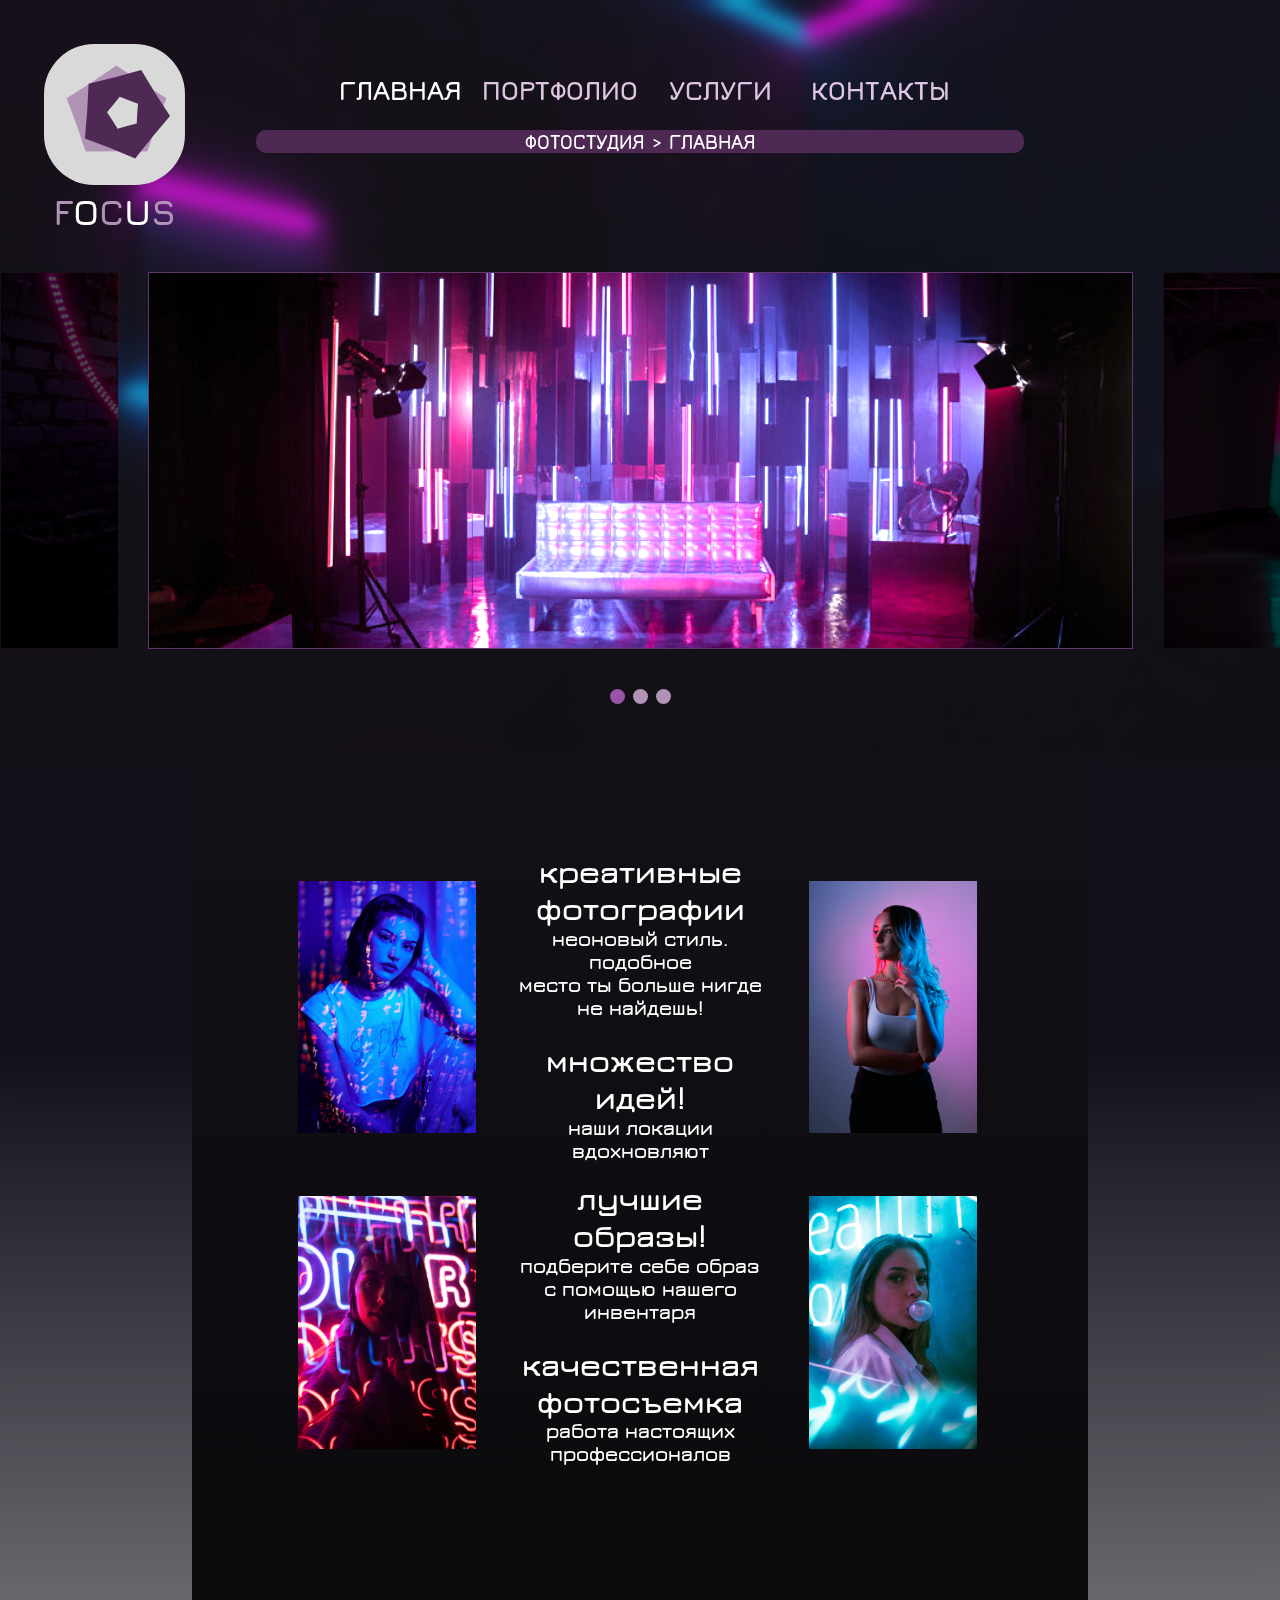
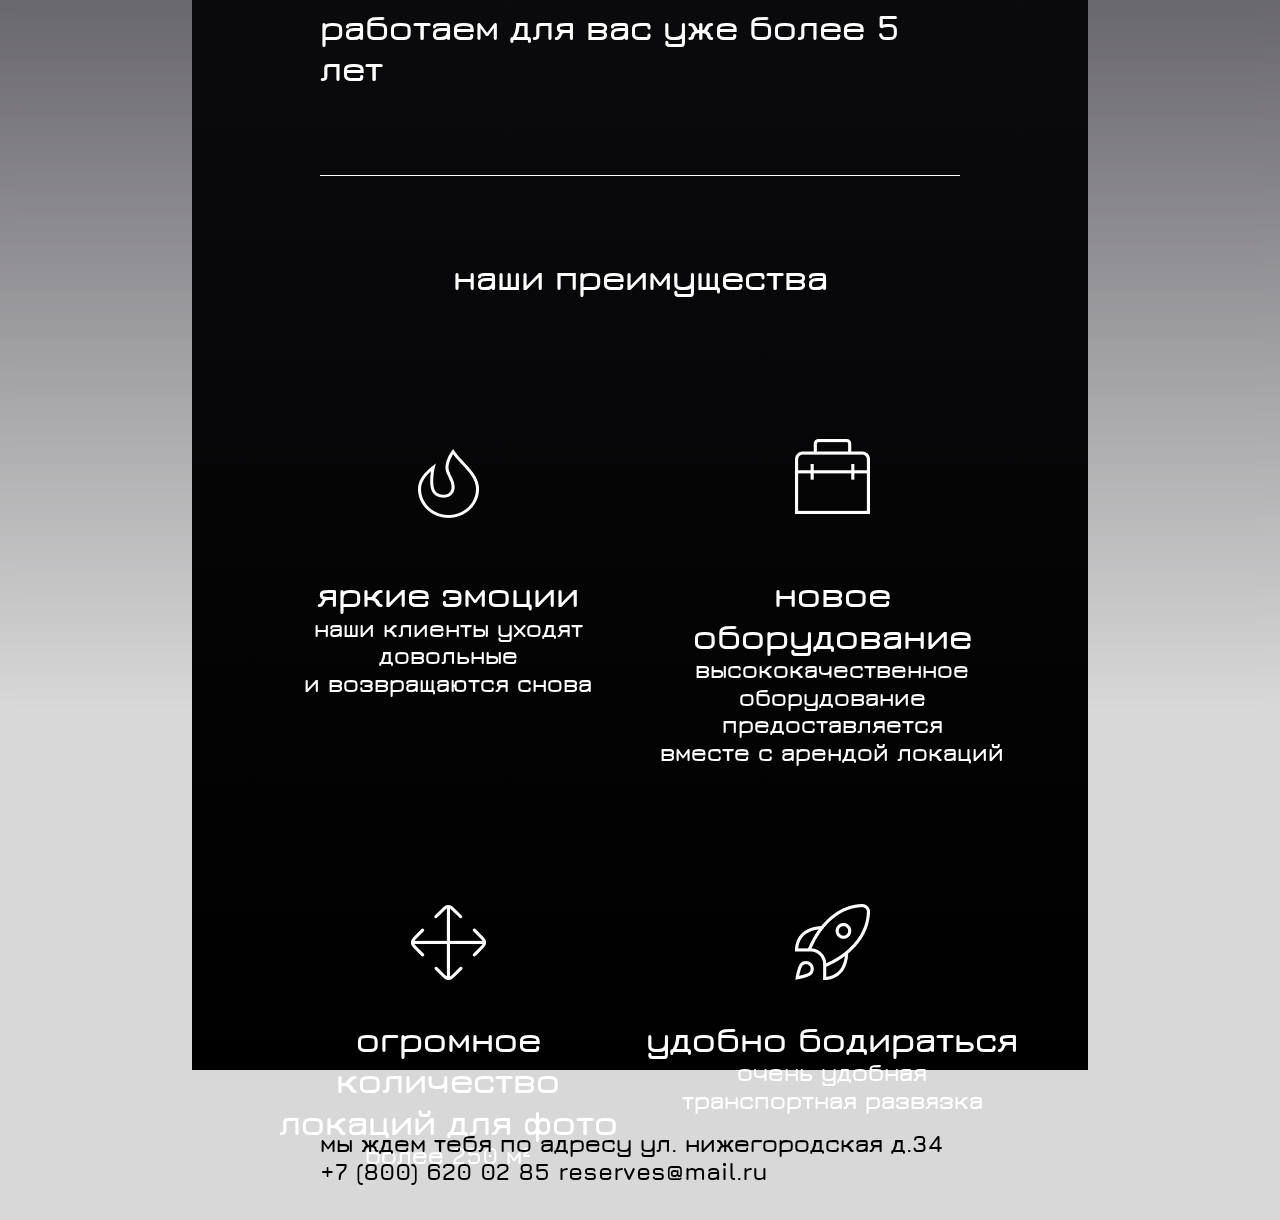
<file: index.html>
<!DOCTYPE html>
<html lang="en">
<head>
    <meta charset="UTF-8">
    <meta name="viewport" content="width=device-width, initial-scale=1.0">
    <title>FOCUS</title>
    <link rel="stylesheet" href="./style.css">
    <link rel="stylesheet" href="./normalize.css">
    
</head>
<body>
    <!-- <img src="./background.png" alt="" class="background"> -->
  <!-- ХЕДЕР -->
<header class="header">
    <div>
      <a href="./index.html"><img src="./logo.svg" alt="" class="header__logo"></a>
    <p class="header__logo-text"><span  style="color:#b093b5;font-weight: 700;">F</span><span style="font-weight: 700;">O</span><span style="color:#b093b5;font-weight: 700;">C</span><span style="font-weight: 700;">U</span><span style="color:#b093b5;font-weight: 700;">S</span></p>
</div>
<ul class="header__items">
  <li class="header__item links"><a href="./index.html" >ГЛАВНАЯ</a></li>
<li  class="header__item links"><a href="./gallery.html" style="color: #dec5e2;">ПОРТФОЛИО</a></li>
<li class="header__item"><a href="./price.html" style="color: #dec5e2;">УСЛУГИ</a></li>
<li class="header__item"><a href="./contact.html" style="color: #dec5e2;">КОНТАКТЫ</a></li>
</ul></header>
<div class="info">ФОТОСТУДИЯ > ГЛАВНАЯ</div>
<!-- <div class="info-1">работаем для вас уже более 5 лет</div> -->

<div class="slider-123">
    <div class="slideshow-container-1">  
        <div class="mySlides-1 fade">       
            <img src="./images-for-index/slider_3.png" >           
          </div>
          <div class="mySlides-1 fade">         
            <img src="./images-for-index/slider_1.png">          
          </div>
        <div class="mySlides-1 fade">        
          <img src="./images-for-index/slider_2.png" >       
        </div>
        </div>

<div class="slideshow-container" style="overflow: hidden;">
    <div class="mySlides fade">  
      <img src="./images-for-index/slider_1.png"> 
    </div> 
    <div class="mySlides fade">   
      <img src="./images-for-index/slider_2.png" >  
    </div> 
    <div class="mySlides fade"> 
      <img src="./images-for-index/slider_3.png" >   
    </div>
    </div>
    
      <div class="slideshow-container-2">
        <div class="mySlides-2 fade"> 
          <img src="./images-for-index/slider_2.png" >      
        </div>  
        <div class="mySlides-2 fade">       
          <img src="./images-for-index/slider_3.png" >         
        </div>
        <div class="mySlides-2 fade">         
            <img src="./images-for-index/slider_1.png">          
          </div>
   </div>
</div>
    <br>
    
    <div style="text-align:center">
      <span class="dot"></span> 
      <span class="dot"></span> 
      <span class="dot"></span> 
    </div>
    

<!-- <img src="./images-for-index/slider-1.png" alt="" class="slider-1">
<img src="./images-for-index/slider-2.png" alt="" class="slider-2">
<img src="./images-for-index/slider-3.png" alt="" class="slider-3"> -->
<div class="back-black">
<section class="section-1">
<img src="./images-for-index/section-1-1.png" alt="" class="section-1_items imj">
<div class="section-1_items setion-1_items-text"> <div class="section-1_text" > креативные фотографии</div> 
    неоновый стиль. подобное<br> место ты больше нигде не найдешь!<br>
    <br><div class="section-1_text">множество идей!</div>
    наши локации<br> вдохновляют </div>
<img src="./images-for-index/section-1-2.png" alt="" class="section-1_items imj">

<img src="./images-for-index/section-1-3.png" alt="" class="section-1_items imj">
<div class="section-1_items setion-1_items-text"><div class="section-1_text">лучшие образы!</div> подберите себе образ<br> с помощью нашего инвентаря<br>
<br><div class="section-1_text">качественная фотосъемка</div>работа настоящих <br>профессионалов</div>
<img src="./images-for-index/section-1-4.png" alt="" class="section-1_items imj">
</section>
<div class="text-1-container">
<p class="text-1">работаем для вас уже более 5 лет</p></div>

<div class="text-2-container">
  <p class="text-2">наши преимущества</p></div>
</div>
<section class="section-2"> 
  <div class="section-2_items"><img src="./images-for-index/fair.png" alt="" class="section-2_items-img" >
  <div class="section-2_items-text"><span>яркие эмоции</span> <br>наши клиенты уходят довольные <br>и возвращаются снова</div></div>
  <div class="section-2_items "><img src="./images-for-index/bag.png" alt="" class="section-2_items-img " >
  <div class="section-2_items-text  "><span>новое оборудование</span> <br>высококачественное<br> оборудование предоставляется<br> вместе с арендой локаций</div></div>
  <div class="section-2_items "><img src="./images-for-index/place.png" alt="" class="section-2_items-img"  > 
    <div class="section-2_items-text"> <span>огромное количество <br>локаций для фото</span> <br>более 250 м²</div></div>
  <div class="section-2_items"><img src="./images-for-index/rocket.png" alt="" class="section-2_items-img" >
    <div class="section-2_items-text"> <span>удобно бодираться</span> <br>очень удобная <br>транспортная развязка</div></div>

</section>
<div class="back-white"></div>
<div class="prozrach"></div>
<footer> мы ждем тебя по адресу ул. нижегородская д.34 <br>
  +7 (800) 620 02 85          reserves@mail.ru</footer>
</body>
<script>
var slideIndex = 0;
showSlides();
function showSlides() {
    var i;
    var slides = document.getElementsByClassName("mySlides");
    var dots = document.getElementsByClassName("dot");
    for (i = 0; i < slides.length; i++) {
       slides[i].style.display = "none";  
    }
    slideIndex++;
    if (slideIndex > slides.length) {slideIndex = 1}    
    for (i = 0; i < dots.length; i++) {
        dots[i].className = dots[i].className.replace(" active", "");
    }
    slides[slideIndex-1].style.display = "block";  
    dots[slideIndex-1].className += " active";
    setTimeout(showSlides, 2300); // Change image every 2 seconds
}
var slideIndex_1 = 0;
showSlides_1();
function showSlides_1() {
    var i;
    var slides_1 = document.getElementsByClassName("mySlides-1");
    // var dots = document.getElementsByClassName("dot");
    for (i = 0; i < slides_1.length; i++) {
        slides_1[i].style.display = "none";  
    }
    slideIndex_1++;
    if (slideIndex_1 > slides_1.length) {slideIndex_1 = 1}    
    // for (i = 0; i < dots.length; i++) {
    //     dots[i].className = dots[i].className.replace(" active", "");
    // }
    slides_1[slideIndex_1-1].style.display = "block";  
    // dots[slideIndex_1-1].className += " active";
    setTimeout(showSlides_1, 2300); // Change image every 2 seconds
}
var slideIndex_2 = 0;
showSlides_2();
function showSlides_2() {
    var i;
    var slides_2 = document.getElementsByClassName("mySlides-2");
    // var dots = document.getElementsByClassName("dot");
    for (i = 0; i < slides_2.length; i++) {
        slides_2[i].style.display = "none";  
    }
    slideIndex_2++;
    if (slideIndex_2 > slides_2.length) {slideIndex_2 = 1}    
    // for (i = 0; i < dots.length; i++) {
    //     dots[i].className = dots[i].className.replace(" active", "");
    // }
    slides_2[slideIndex_2-1].style.display = "block";  
    // dots[slideIndex_2-1].className += " active";
    setTimeout(showSlides_2, 2300); // Change image every 2 seconds
}
</script>
</html>
</file>
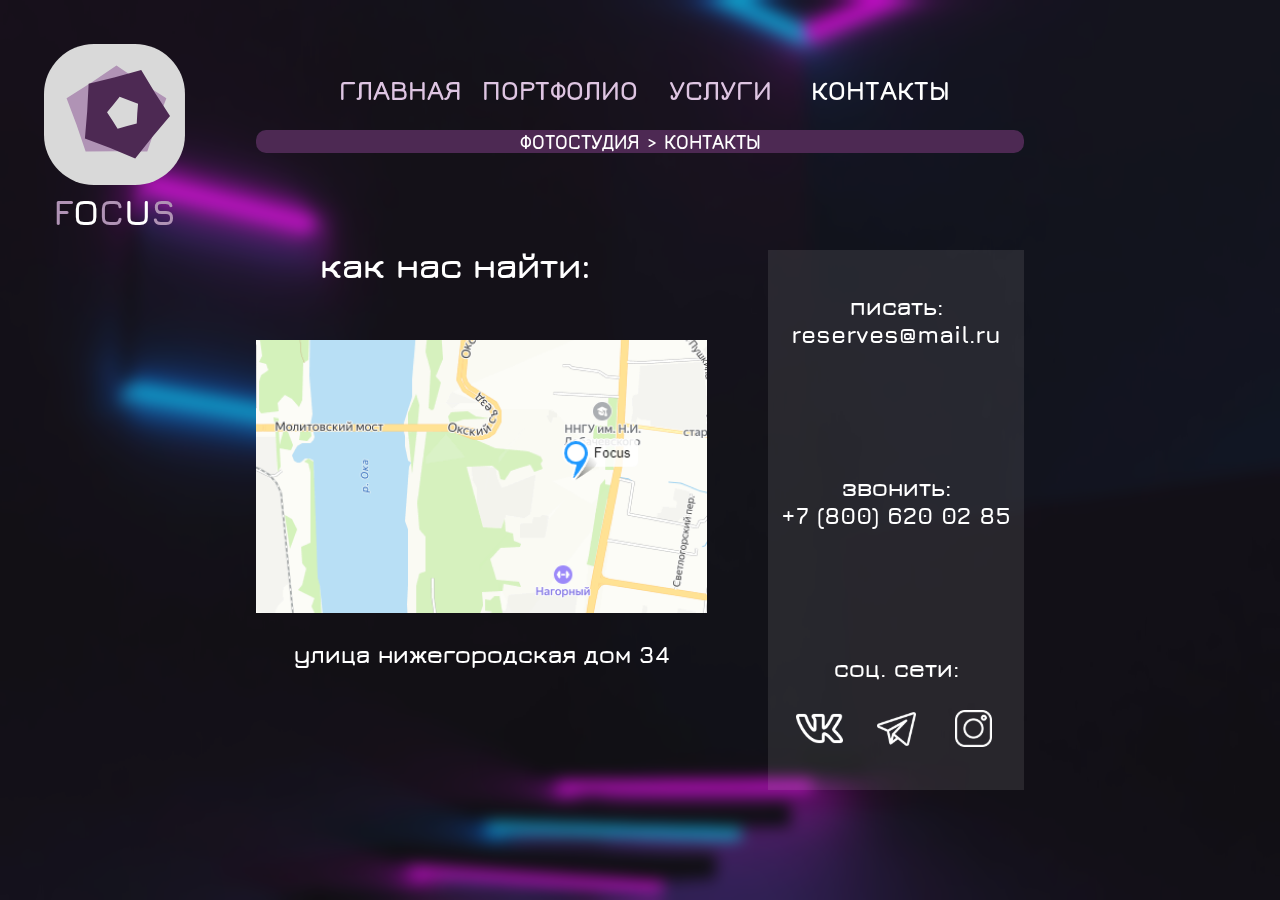
<file: contact.html>
<!DOCTYPE html>
<html lang="en">
<head>
    <meta charset="UTF-8">
    <meta name="viewport" content="width=device-width, initial-scale=1.0">
    <title>FOCUS</title>
    <link rel="stylesheet" href="./style-3.css">
    <link rel="stylesheet" href="./normalize.css">
</head>
<body>
    <header class="header">
        <div>
          <a href="./index.html"><img src="./logo.svg" alt="" class="header__logo"></a>
        <p class="header__logo-text"><span  style="color:#b093b5;font-weight: 700;">F</span><span style="font-weight: 700;">O</span><span style="color:#b093b5;font-weight: 700;">C</span><span style="font-weight: 700;">U</span><span style="color:#b093b5;font-weight: 700;">S</span></p>
    </div>
    <ul class="header__items">
      <li class="header__item"><a href="./index.html" style="color: #dec5e2;">ГЛАВНАЯ</a></li>
    <li class="header__item"><a href="./gallery.html" style="color: #dec5e2;">ПОРТФОЛИО</a></li>
    <li class="header__item"><a href="./price.html" style="color: #dec5e2;">УСЛУГИ</a></li>
    <li class="header__item"><a href="./contact.html" >КОНТАКТЫ</a></li>
    </ul></header>
    <div class="info">ФОТОСТУДИЯ > КОНТАКТЫ</div>
    <div class="prozrach"></div>
    <h1 style=" text-align: center;font-size: 36px;font-weight: 500;align-items: end; position: absolute; left:25%; top:220px">как нас найти:</h1>
    <div class="map"> <img src="./images-for-contact/map.png" alt="map" style="place-self: center;">
<div class="on-map">
  <br> улица нижегородская дом 34</div></div>
<div class="contacts">
  <div class="contacts_items"> писать: <br>
    reserves@mail.ru</div>
  <div class="contacts_items"> звонить: <br>
     +7 (800) 620 02 85</div>
  <div class="contacts_items"> соц. сети:<br> <br>
    <div class="contacts_items-icons">
  <img src="./images-for-contact/vk.svg" alt="" class="contacts_items-img">
  <img src="./images-for-contact/telegram.svg" alt="" class="contacts_items-img">
  <img src="./images-for-contact/instagram.svg" alt="" class="contacts_items-img">
</div>
  </div>
</div>
</body>
</html>
</file>
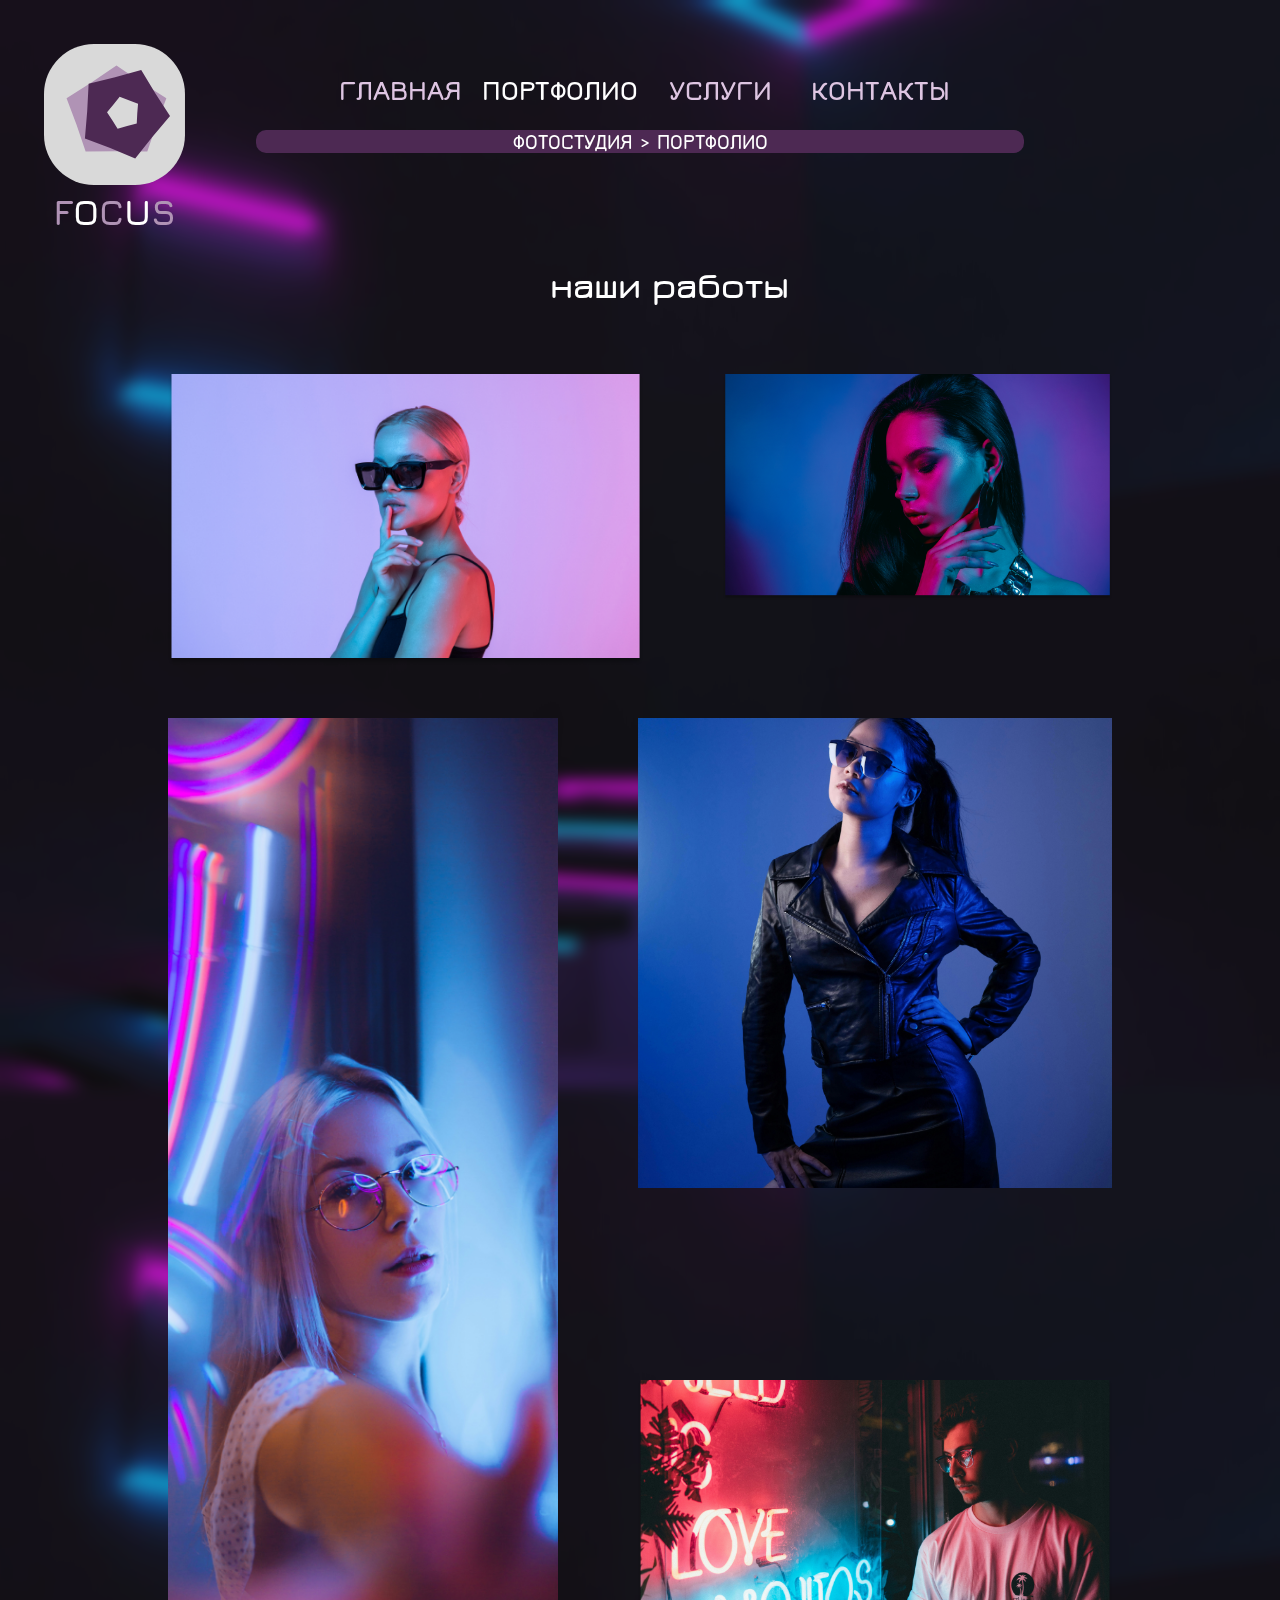
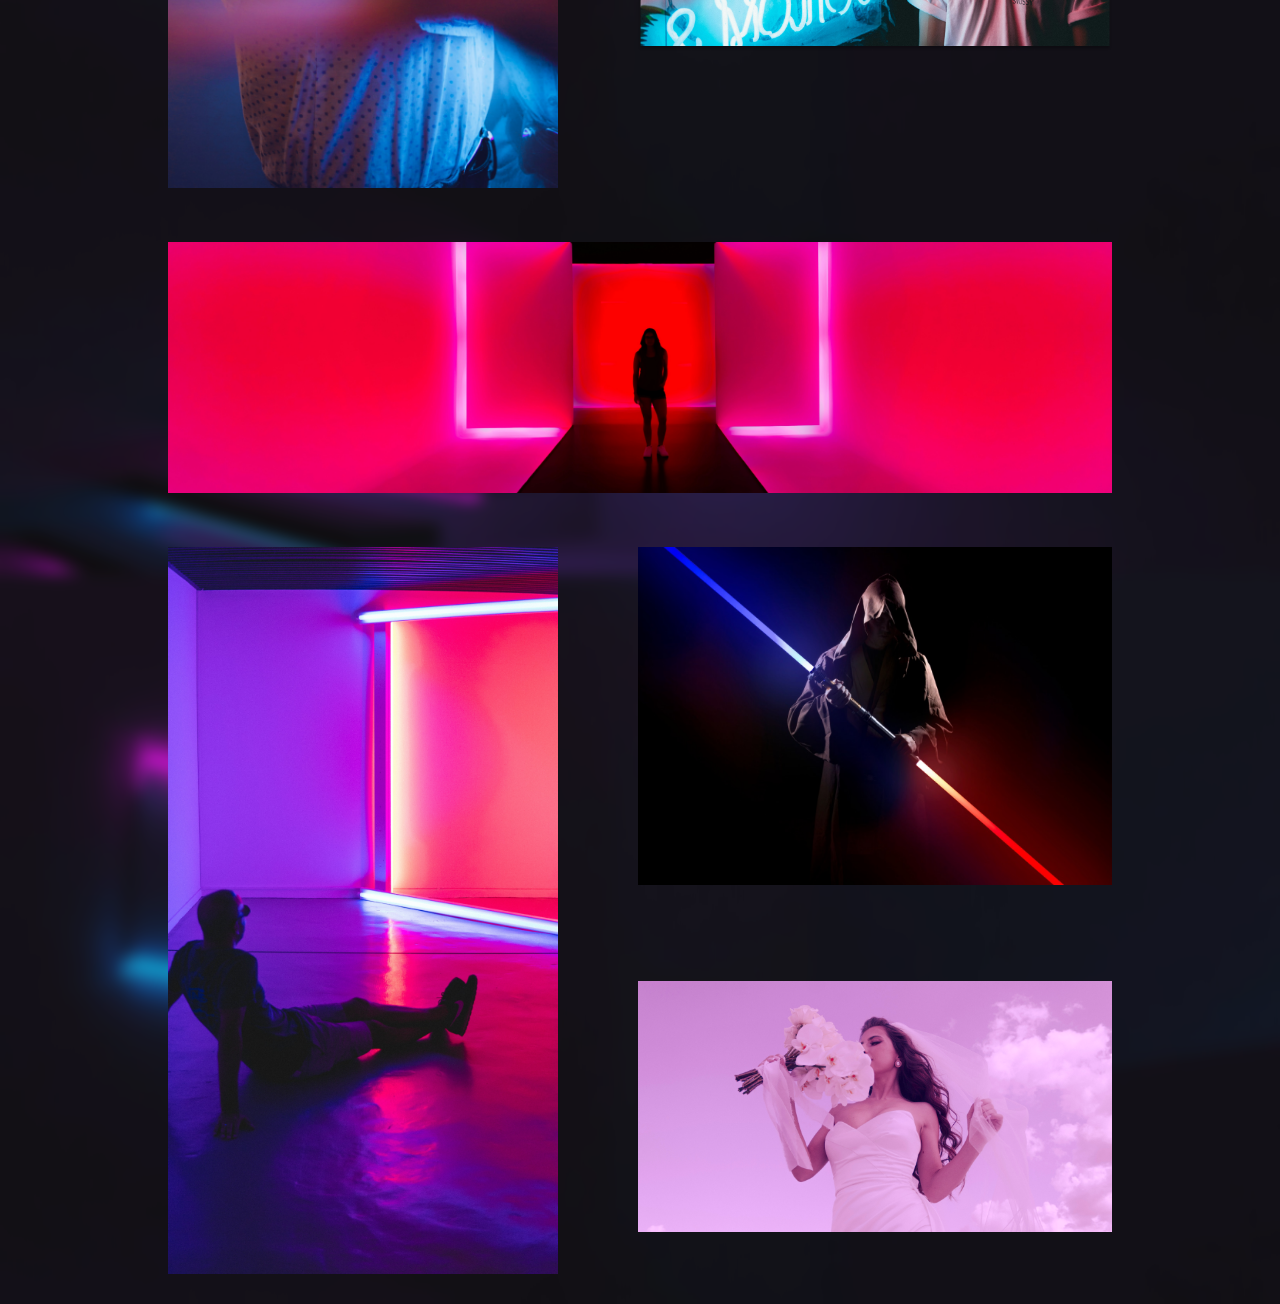
<file: gallery.html>
<!DOCTYPE html>
<html lang="en">
<head>
    <meta charset="UTF-8">
    <meta name="viewport" content="width=device-width, initial-scale=1.0">
    <title>FOCUS</title>
    <link rel="stylesheet" href="./style-1.css">
    <link rel="stylesheet" href="./normalize.css">
</head>
<body>
    <header class="header">
        <div>
        <a href="./index.html"><img src="./logo.svg" alt="" class="header__logo"></a>
        <p class="header__logo-text"> <p class="header__logo-text"><span  style="color:#b093b5;font-weight: 700;">F</span><span style="font-weight: 700;">O</span><span style="color:#b093b5;font-weight: 700;">C</span><span style="font-weight: 700;">U</span><span style="color:#b093b5;font-weight: 700;">S</span></p></p>
    </div>
    <ul class="header__items">
      <li class="header__item"><a href="./index.html" style="color: #dec5e2;">ГЛАВНАЯ</a></li>
    <li class="header__item"><a href="./gallery.html " >ПОРТФОЛИО</a></li>
    <li class="header__item"><a href="./price.html" style="color: #dec5e2;">УСЛУГИ</a></li>
    <li class="header__item"><a href="./contact.html" style="color: #dec5e2;">КОНТАКТЫ</a></li>
    </ul></header>
    <div class="prozrach"></div>

    <div class="info">ФОТОСТУДИЯ > ПОРТФОЛИО</div>
   
    <h1 style=" text-align: center;font-size: 36px;font-weight: 500;align-items: end; position: absolute; left:43%; top:240px">наши работы</h1>

<div class="gallery">
  <figure class="gallery__item gallery__item--1">
    <img src="./image-for-gallery/2.png" class="gallery__img" alt="Image 1">
  </figure>
  <figure class="gallery__item gallery__item--2">
    <img src="./image-for-gallery/1.png" class="gallery__img" alt="Image 2">
  </figure>
  <figure class="gallery__item gallery__item--3">
    <img src="./image-for-gallery/3.png" class="gallery__img gallery__img-3" alt="Image 3">
  </figure>
  <figure class="gallery__item gallery__item--4">
    <img src="./image-for-gallery/5.png" class="gallery__img" alt="Image 4">
  </figure>
  <figure class="gallery__item gallery__item--5">
    <img src="./image-for-gallery/4.png" class="gallery__img" alt="Image 5">
  </figure>
  <figure class="gallery__item gallery__item--6">
    <img src="./image-for-gallery/6.png" class="gallery__img" alt="Image 6">
  </figure>
  <figure class="gallery__item gallery__item--7">
    <img src="./image-for-gallery/7.png" class="gallery__img" alt="Image 1">
  </figure>
  <figure class="gallery__item gallery__item--8">
    <img src="./image-for-gallery/8.png" class="gallery__img" alt="Image 1">
  </figure>
  <figure class="gallery__item gallery__item--9">
    <img src="./image-for-gallery/9.png" class="gallery__img" alt="Image 1">
  </figure>
  </div>
</body>
</html>
</file>
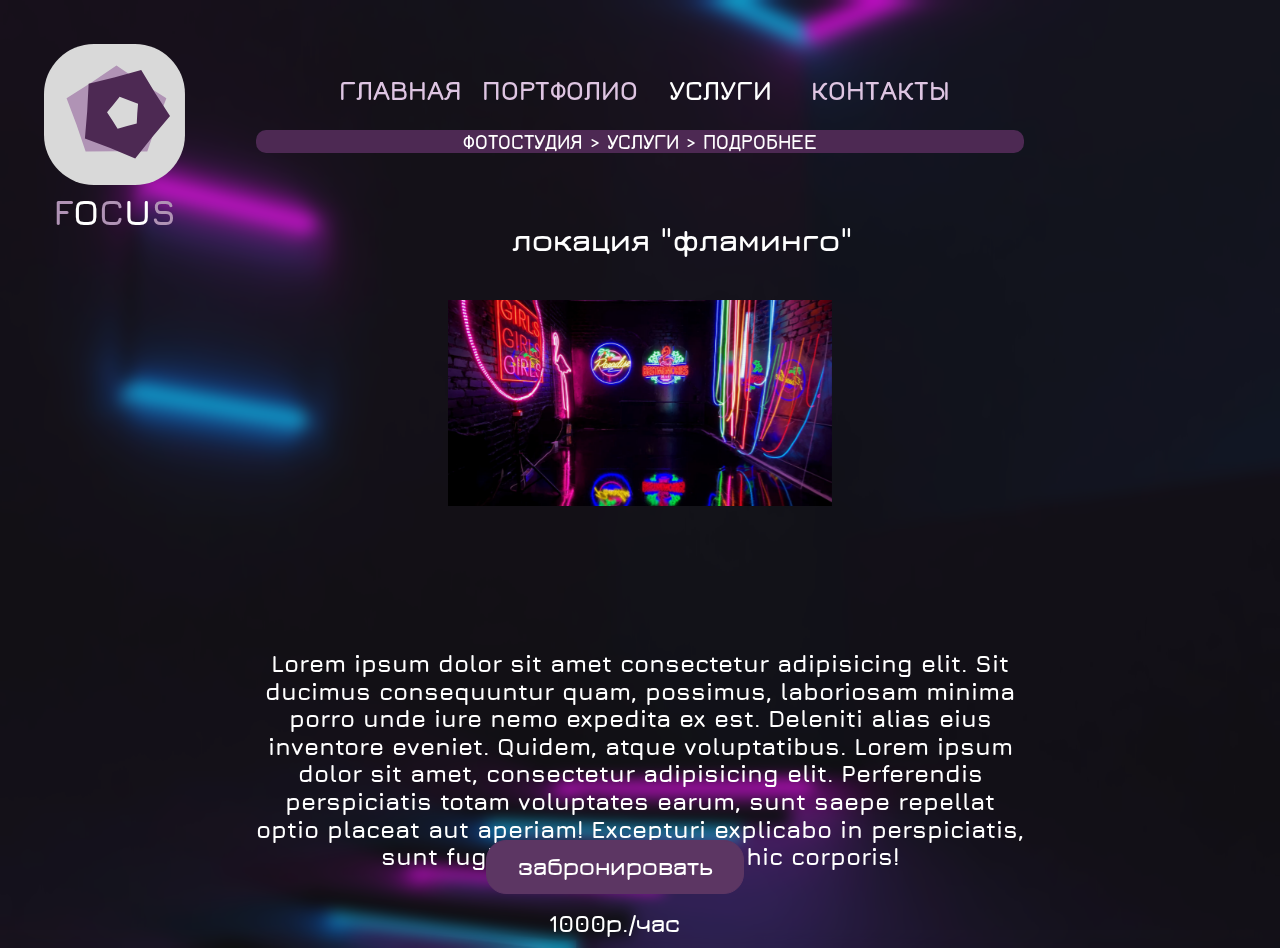
<file: price-1.html>
<!DOCTYPE html>
<html lang="en">
<head>
    <meta charset="UTF-8">
    <meta name="viewport" content="width=device-width, initial-scale=1.0">
    <title>FOCUS</title>
    <link rel="stylesheet" href="./style-7.css">
    <link rel="stylesheet" href="./normalize.css">
</head>
<body>
    <div class="prozrach"></div>
    <header class="header">
        <div>
          <a href="./index.html"><img src="./logo.svg" alt="" class="header__logo"></a>
        <p class="header__logo-text"><span  style="color:#b093b5;font-weight: 700;">F</span><span style="font-weight: 700;">O</span><span style="color:#b093b5;font-weight: 700;">C</span><span style="font-weight: 700;">U</span><span style="color:#b093b5;font-weight: 700;">S</span></p>
    </div>
    <ul class="header__items">
        <li class="header__item"><a href="./index.html" style="color: #dec5e2;">ГЛАВНАЯ</a></li>
    <li class="header__item"><a href="./gallery.html" style="color: #dec5e2;">ПОРТФОЛИО</a></li>
    <li class="header__item"><a href="./price.html" >УСЛУГИ</a></li>
    <li class="header__item"><a href="./contact.html" style="color: #dec5e2;">КОНТАКТЫ</a></li>
    </ul></header>
    <div class="info">ФОТОСТУДИЯ > УСЛУГИ > ПОДРОБНЕЕ</div>
    <h1 style=" text-align: center;font-size: 32px;font-weight: 500;align-items: end; position: absolute; left:40%; top:200px">локация "фламинго"</h1>
    <img style=" text-align: center;font-size: 32px;font-weight: 500;align-items: end; position: absolute; left:35%; top:300px;width: 30%;" src="./images-for-price/1.png" alt="location">
    <div style=" text-align: center;font-size: 32px;font-weight: 500;align-items: end; position: absolute; left:20%; top:650px; width: 60%; font-size: 24px;">Lorem ipsum dolor sit amet consectetur adipisicing elit. Sit ducimus consequuntur quam, possimus, 
    laboriosam minima porro unde iure nemo expedita ex est. Deleniti alias eius inventore eveniet. Quidem, atque voluptatibus. Lorem ipsum dolor sit amet, 
    consectetur adipisicing elit. Perferendis perspiciatis totam voluptates earum, sunt saepe repellat optio placeat aut aperiam! Excepturi explicabo in perspiciatis,
     sunt fugiat voluptates natus hic corporis!</div>
     <a style=" text-align: center;font-size: 32px;font-weight: 500;align-items: end; position: absolute; left:38%; top:840px; width: 20%; font-size: 24px;" class="reserve" style=" margin: 20px;cursor: pointer;" onclick="openForm()">забронировать</a>
     <div style=" text-align: center;font-size: 32px;font-weight: 500;align-items: end; position: absolute; left:38%; top:900px; width: 20%; font-size: 24px;" class="block-1"><div style="place-self: center; margin: 10px;">1000р./час</div> 
     <div class="form-popup" id="myForm">
        <form action="#" class="form-container">
          <h1>ЗАБРОНИРОВАТЬ</h1>
      
          <label for="name"><b>Имя</b></label>
          <input type="text" placeholder="Ваше имя" name="name" required>
        
        <label for="email"><b>Почта</b></label>
          <input type="text" placeholder="Ваш е-мейл" name="email" required>
      
          <button type="submit" class="btn"  onclick="closeForm()">Отправить</button>
          <!-- <button type="button" class="btn cancel" onclick="closeForm()">Закрыть</button> -->
        </form>
</body>
<script>function openForm() {
    document.getElementById("myForm").style.display = "block";
  }
  
  function closeForm() {
    document.getElementById("myForm").style.display = "none";
  }</script>
</html>
</file>
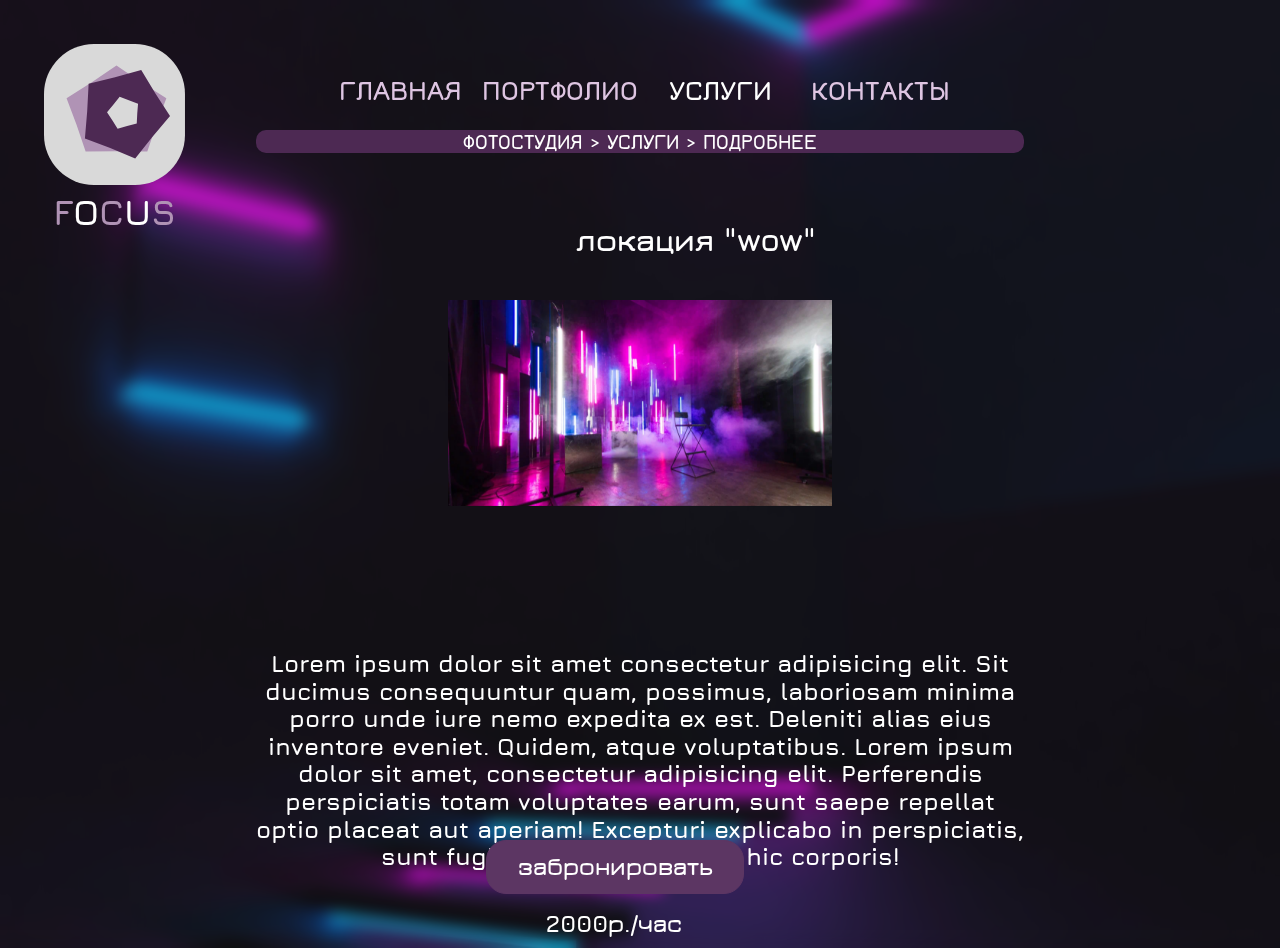
<file: price-2.html>
<!DOCTYPE html>
<html lang="en">
<head>
    <meta charset="UTF-8">
    <meta name="viewport" content="width=device-width, initial-scale=1.0">
    <title>FOCUS</title>
    <link rel="stylesheet" href="./style-7.css">
    <link rel="stylesheet" href="./normalize.css">
</head>
<body>
    <div class="prozrach"></div>
    <header class="header">
        <div>
          <a href="./index.html"><img src="./logo.svg" alt="" class="header__logo"></a>
        <p class="header__logo-text"><span  style="color:#b093b5;font-weight: 700;">F</span><span style="font-weight: 700;">O</span><span style="color:#b093b5;font-weight: 700;">C</span><span style="font-weight: 700;">U</span><span style="color:#b093b5;font-weight: 700;">S</span></p>
    </div>
    <ul class="header__items">
        <li class="header__item"><a href="./index.html" style="color: #dec5e2;">ГЛАВНАЯ</a></li>
    <li class="header__item"><a href="./gallery.html" style="color: #dec5e2;">ПОРТФОЛИО</a></li>
    <li class="header__item"><a href="./price.html" >УСЛУГИ</a></li>
    <li class="header__item"><a href="./contact.html" style="color: #dec5e2;">КОНТАКТЫ</a></li>
    </ul></header>
    <div class="info">ФОТОСТУДИЯ > УСЛУГИ > ПОДРОБНЕЕ</div>
    <h1 style=" text-align: center;font-size: 32px;font-weight: 500;align-items: end; position: absolute; left:45%; top:200px">локация "wow"</h1>
    <img style=" text-align: center;font-size: 32px;font-weight: 500;align-items: end; position: absolute; left:35%; top:300px;width: 30%;" src="./images-for-price/2.png" alt="location">
    <div style=" text-align: center;font-size: 32px;font-weight: 500;align-items: end; position: absolute; left:20%; top:650px; width: 60%; font-size: 24px;">Lorem ipsum dolor sit amet consectetur adipisicing elit. Sit ducimus consequuntur quam, possimus, 
    laboriosam minima porro unde iure nemo expedita ex est. Deleniti alias eius inventore eveniet. Quidem, atque voluptatibus. Lorem ipsum dolor sit amet, 
    consectetur adipisicing elit. Perferendis perspiciatis totam voluptates earum, sunt saepe repellat optio placeat aut aperiam! Excepturi explicabo in perspiciatis,
     sunt fugiat voluptates natus hic corporis!</div>
     <a style=" text-align: center;font-size: 32px;font-weight: 500;align-items: end; position: absolute; left:38%; top:840px; width: 20%; font-size: 24px;" class="reserve" style=" margin: 20px;cursor: pointer;" onclick="openForm()">забронировать</a>
     <div style=" text-align: center;font-size: 32px;font-weight: 500;align-items: end; position: absolute; left:38%; top:900px; width: 20%; font-size: 24px;" class="block-1"><div style="place-self: center; margin: 10px;">2000р./час</div> 
     <div class="form-popup" id="myForm">
        <form action="#" class="form-container">
          <h1>ЗАБРОНИРОВАТЬ</h1>
      
          <label for="name"><b>Имя</b></label>
          <input type="text" placeholder="Ваше имя" name="name" required>
        
        <label for="email"><b>Почта</b></label>
          <input type="text" placeholder="Ваш е-мейл" name="email" required>
      
          <button type="submit" class="btn"  onclick="closeForm()">Отправить</button>
          <!-- <button type="button" class="btn cancel" onclick="closeForm()">Закрыть</button> -->
        </form>
</body>
<script>function openForm() {
    document.getElementById("myForm").style.display = "block";
  }
  
  function closeForm() {
    document.getElementById("myForm").style.display = "none";
  }</script>
</html>
</file>
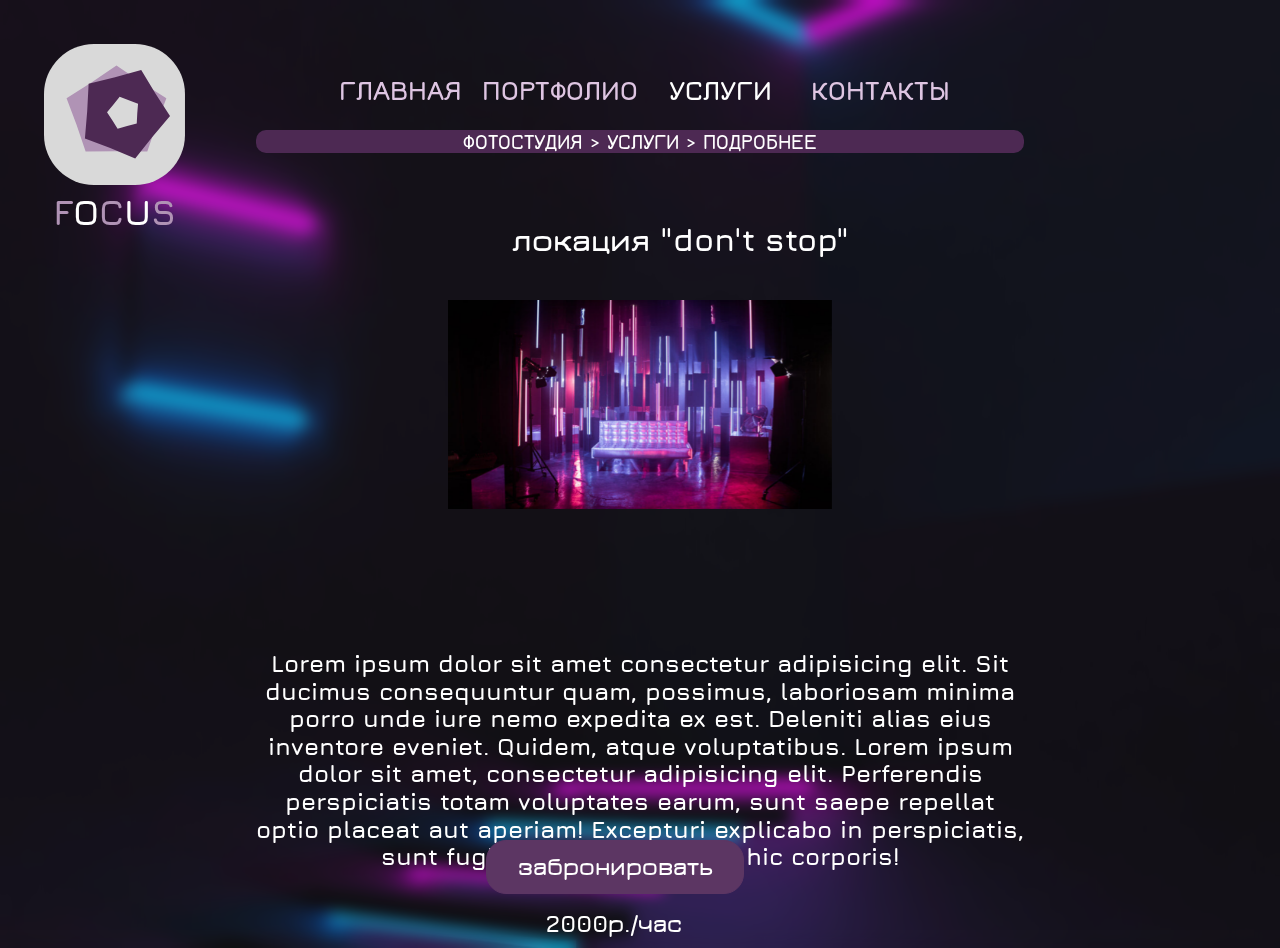
<file: price-3.html>
<!DOCTYPE html>
<html lang="en">
<head>
    <meta charset="UTF-8">
    <meta name="viewport" content="width=device-width, initial-scale=1.0">
    <title>FOCUS</title>
    <link rel="stylesheet" href="./style-7.css">
    <link rel="stylesheet" href="./normalize.css">
</head>
<body>
    <div class="prozrach"></div>
    <header class="header">
        <div>
          <a href="./index.html"><img src="./logo.svg" alt="" class="header__logo"></a>
        <p class="header__logo-text"><span  style="color:#b093b5;font-weight: 700;">F</span><span style="font-weight: 700;">O</span><span style="color:#b093b5;font-weight: 700;">C</span><span style="font-weight: 700;">U</span><span style="color:#b093b5;font-weight: 700;">S</span></p>
    </div>
    <ul class="header__items">
        <li class="header__item"><a href="./index.html" style="color: #dec5e2;">ГЛАВНАЯ</a></li>
    <li class="header__item"><a href="./gallery.html" style="color: #dec5e2;">ПОРТФОЛИО</a></li>
    <li class="header__item"><a href="./price.html" >УСЛУГИ</a></li>
    <li class="header__item"><a href="./contact.html" style="color: #dec5e2;">КОНТАКТЫ</a></li>
    </ul></header>
    <div class="info">ФОТОСТУДИЯ > УСЛУГИ > ПОДРОБНЕЕ</div>
    <h1 style=" text-align: center;font-size: 32px;font-weight: 500;align-items: end; position: absolute; left:40%; top:200px">локация "don't stop"</h1>
    <img style=" text-align: center;font-size: 32px;font-weight: 500;align-items: end; position: absolute; left:35%; top:300px;width: 30%;" src="./images-for-price/3.png" alt="location">
    <div style=" text-align: center;font-size: 32px;font-weight: 500;align-items: end; position: absolute; left:20%; top:650px; width: 60%; font-size: 24px;">Lorem ipsum dolor sit amet consectetur adipisicing elit. Sit ducimus consequuntur quam, possimus, 
    laboriosam minima porro unde iure nemo expedita ex est. Deleniti alias eius inventore eveniet. Quidem, atque voluptatibus. Lorem ipsum dolor sit amet, 
    consectetur adipisicing elit. Perferendis perspiciatis totam voluptates earum, sunt saepe repellat optio placeat aut aperiam! Excepturi explicabo in perspiciatis,
     sunt fugiat voluptates natus hic corporis!</div>
     <a style=" text-align: center;font-size: 32px;font-weight: 500;align-items: end; position: absolute; left:38%; top:840px; width: 20%; font-size: 24px;" class="reserve" style=" margin: 20px;cursor: pointer;" onclick="openForm()">забронировать</a>
     <div style=" text-align: center;font-size: 32px;font-weight: 500;align-items: end; position: absolute; left:38%; top:900px; width: 20%; font-size: 24px;" class="block-1"><div style="place-self: center; margin: 10px;">2000р./час</div> 
     <div class="form-popup" id="myForm">
        <form action="#" class="form-container">
          <h1>ЗАБРОНИРОВАТЬ</h1>
      
          <label for="name"><b>Имя</b></label>
          <input type="text" placeholder="Ваше имя" name="name" required>
        
        <label for="email"><b>Почта</b></label>
          <input type="text" placeholder="Ваш е-мейл" name="email" required>
      
          <button type="submit" class="btn"  onclick="closeForm()">Отправить</button>
          <!-- <button type="button" class="btn cancel" onclick="closeForm()">Закрыть</button> -->
        </form>
</body>
<script>function openForm() {
    document.getElementById("myForm").style.display = "block";
  }
  
  function closeForm() {
    document.getElementById("myForm").style.display = "none";
  }</script>
</html>
</file>
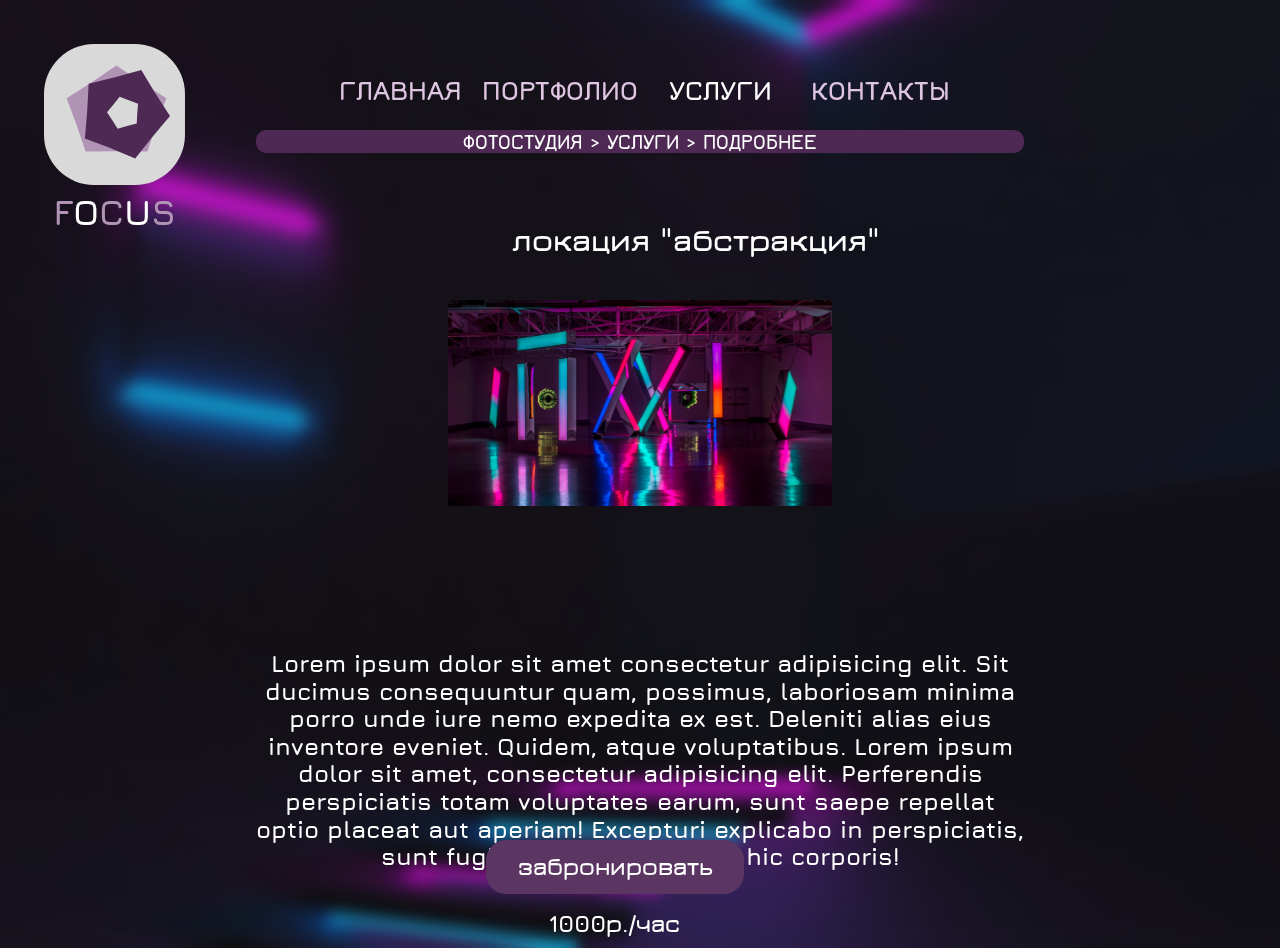
<file: price-4.html>
<!DOCTYPE html>
<html lang="en">
<head>
    <meta charset="UTF-8">
    <meta name="viewport" content="width=device-width, initial-scale=1.0">
    <title>FOCUS</title>
    <link rel="stylesheet" href="./style-7.css">
    <link rel="stylesheet" href="./normalize.css">
</head>
<body>
    <div class="prozrach"></div>
    <header class="header">
        <div>
          <a href="./index.html"><img src="./logo.svg" alt="" class="header__logo"></a>
        <p class="header__logo-text"><span  style="color:#b093b5;font-weight: 700;">F</span><span style="font-weight: 700;">O</span><span style="color:#b093b5;font-weight: 700;">C</span><span style="font-weight: 700;">U</span><span style="color:#b093b5;font-weight: 700;">S</span></p>
    </div>
    <ul class="header__items">
        <li class="header__item"><a href="./index.html" style="color: #dec5e2;">ГЛАВНАЯ</a></li>
    <li class="header__item"><a href="./gallery.html" style="color: #dec5e2;">ПОРТФОЛИО</a></li>
    <li class="header__item"><a href="./price.html" >УСЛУГИ</a></li>
    <li class="header__item"><a href="./contact.html" style="color: #dec5e2;">КОНТАКТЫ</a></li>
    </ul></header>
    <div class="info">ФОТОСТУДИЯ > УСЛУГИ > ПОДРОБНЕЕ</div>
    <h1 style=" text-align: center;font-size: 32px;font-weight: 500;align-items: end; position: absolute; left:40%; top:200px">локация "абстракция"</h1>
    <img style=" text-align: center;font-size: 32px;font-weight: 500;align-items: end; position: absolute; left:35%; top:300px;width: 30%;" src="./images-for-price/4.png" alt="location">
    <div style=" text-align: center;font-size: 32px;font-weight: 500;align-items: end; position: absolute; left:20%; top:650px; width: 60%; font-size: 24px;">Lorem ipsum dolor sit amet consectetur adipisicing elit. Sit ducimus consequuntur quam, possimus, 
    laboriosam minima porro unde iure nemo expedita ex est. Deleniti alias eius inventore eveniet. Quidem, atque voluptatibus. Lorem ipsum dolor sit amet, 
    consectetur adipisicing elit. Perferendis perspiciatis totam voluptates earum, sunt saepe repellat optio placeat aut aperiam! Excepturi explicabo in perspiciatis,
     sunt fugiat voluptates natus hic corporis!</div>
     <a style=" text-align: center;font-size: 32px;font-weight: 500;align-items: end; position: absolute; left:38%; top:840px; width: 20%; font-size: 24px;" class="reserve" style=" margin: 20px;cursor: pointer;" onclick="openForm()">забронировать</a>
     <div style=" text-align: center;font-size: 32px;font-weight: 500;align-items: end; position: absolute; left:38%; top:900px; width: 20%; font-size: 24px;" class="block-1"><div style="place-self: center; margin: 10px;">1000р./час</div> 
     <div class="form-popup" id="myForm">
        <form action="#" class="form-container">
          <h1>ЗАБРОНИРОВАТЬ</h1>
      
          <label for="name"><b>Имя</b></label>
          <input type="text" placeholder="Ваше имя" name="name" required>
        
        <label for="email"><b>Почта</b></label>
          <input type="text" placeholder="Ваш е-мейл" name="email" required>
      
          <button type="submit" class="btn"  onclick="closeForm()">Отправить</button>
          <!-- <button type="button" class="btn cancel" onclick="closeForm()">Закрыть</button> -->
        </form>
</body>
<script>function openForm() {
    document.getElementById("myForm").style.display = "block";
  }
  
  function closeForm() {
    document.getElementById("myForm").style.display = "none";
  }</script>
</html>
</file>
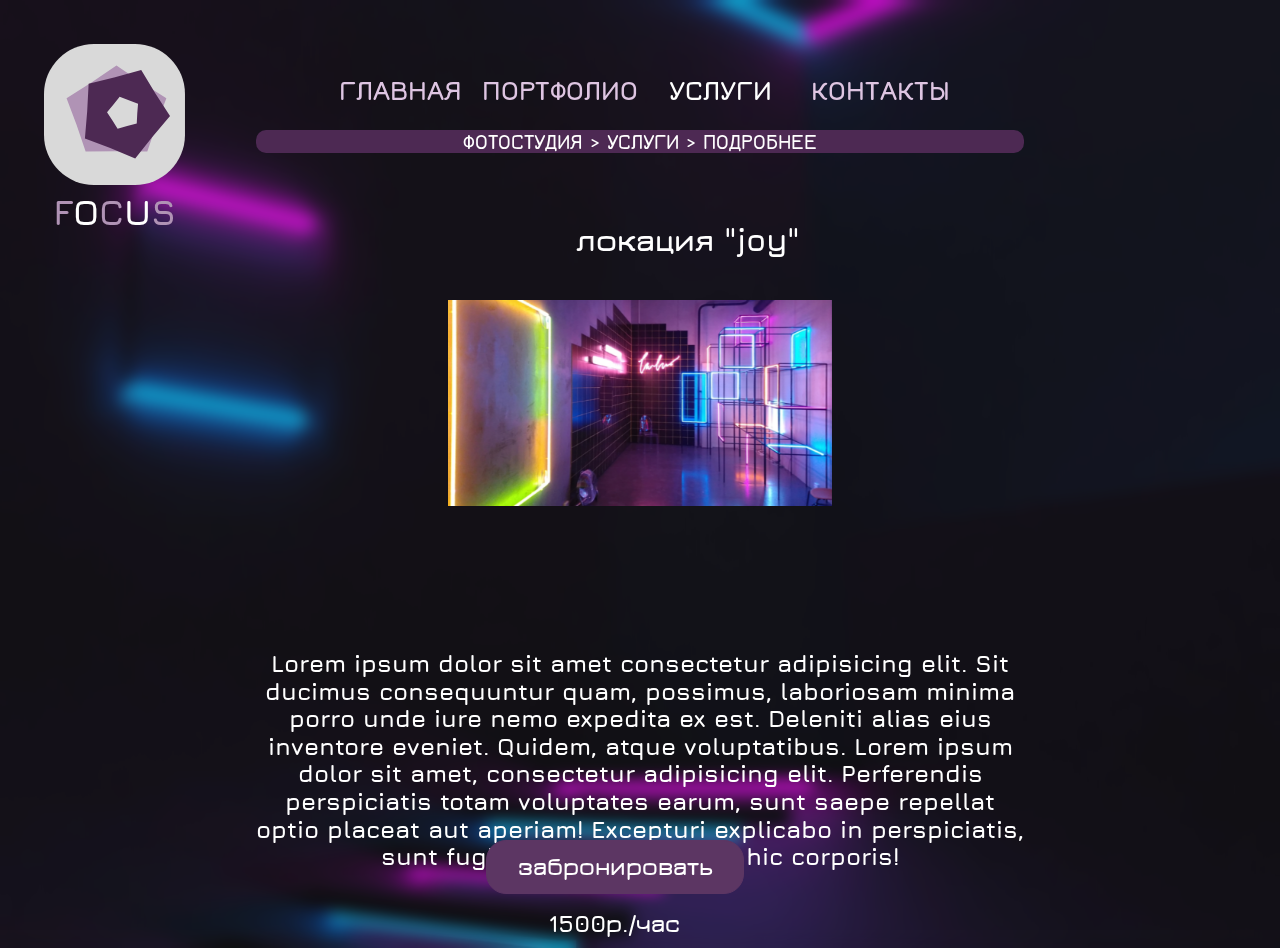
<file: price-5.html>
<!DOCTYPE html>
<html lang="en">
<head>
    <meta charset="UTF-8">
    <meta name="viewport" content="width=device-width, initial-scale=1.0">
    <title>FOCUS</title>
    <link rel="stylesheet" href="./style-7.css">
    <link rel="stylesheet" href="./normalize.css">
</head>
<body>
    <div class="prozrach"></div>
    <header class="header">
        <div>
          <a href="./index.html"><img src="./logo.svg" alt="" class="header__logo"></a>
        <p class="header__logo-text"><span  style="color:#b093b5;font-weight: 700;">F</span><span style="font-weight: 700;">O</span><span style="color:#b093b5;font-weight: 700;">C</span><span style="font-weight: 700;">U</span><span style="color:#b093b5;font-weight: 700;">S</span></p>
    </div>
    <ul class="header__items">
        <li class="header__item"><a href="./index.html" style="color: #dec5e2;">ГЛАВНАЯ</a></li>
    <li class="header__item"><a href="./gallery.html" style="color: #dec5e2;">ПОРТФОЛИО</a></li>
    <li class="header__item"><a href="./price.html" >УСЛУГИ</a></li>
    <li class="header__item"><a href="./contact.html" style="color: #dec5e2;">КОНТАКТЫ</a></li>
    </ul></header>
    <div class="info">ФОТОСТУДИЯ > УСЛУГИ > ПОДРОБНЕЕ</div>
    <h1 style=" text-align: center;font-size: 32px;font-weight: 500;align-items: end; position: absolute; left:45%; top:200px">локация "joy"</h1>
    <img style=" text-align: center;font-size: 32px;font-weight: 500;align-items: end; position: absolute; left:35%; top:300px;width: 30%;" src="./images-for-price/5.png" alt="location">
    <div style=" text-align: center;font-size: 32px;font-weight: 500;align-items: end; position: absolute; left:20%; top:650px; width: 60%; font-size: 24px;">Lorem ipsum dolor sit amet consectetur adipisicing elit. Sit ducimus consequuntur quam, possimus, 
    laboriosam minima porro unde iure nemo expedita ex est. Deleniti alias eius inventore eveniet. Quidem, atque voluptatibus. Lorem ipsum dolor sit amet, 
    consectetur adipisicing elit. Perferendis perspiciatis totam voluptates earum, sunt saepe repellat optio placeat aut aperiam! Excepturi explicabo in perspiciatis,
     sunt fugiat voluptates natus hic corporis!</div>
     <a style=" text-align: center;font-size: 32px;font-weight: 500;align-items: end; position: absolute; left:38%; top:840px; width: 20%; font-size: 24px;" class="reserve" style=" margin: 20px;cursor: pointer;" onclick="openForm()">забронировать</a>
     <div style=" text-align: center;font-size: 32px;font-weight: 500;align-items: end; position: absolute; left:38%; top:900px; width: 20%; font-size: 24px;" class="block-1"><div style="place-self: center; margin: 10px;">1500р./час</div> 
     <div class="form-popup" id="myForm">
        <form action="#" class="form-container">
          <h1>ЗАБРОНИРОВАТЬ</h1>
      
          <label for="name"><b>Имя</b></label>
          <input type="text" placeholder="Ваше имя" name="name" required>
        
        <label for="email"><b>Почта</b></label>
          <input type="text" placeholder="Ваш е-мейл" name="email" required>
      
          <button type="submit" class="btn"  onclick="closeForm()">Отправить</button>
          <!-- <button type="button" class="btn cancel" onclick="closeForm()">Закрыть</button> -->
        </form>
</body>
<script>function openForm() {
    document.getElementById("myForm").style.display = "block";
  }
  
  function closeForm() {
    document.getElementById("myForm").style.display = "none";
  }</script>
</html>
</file>
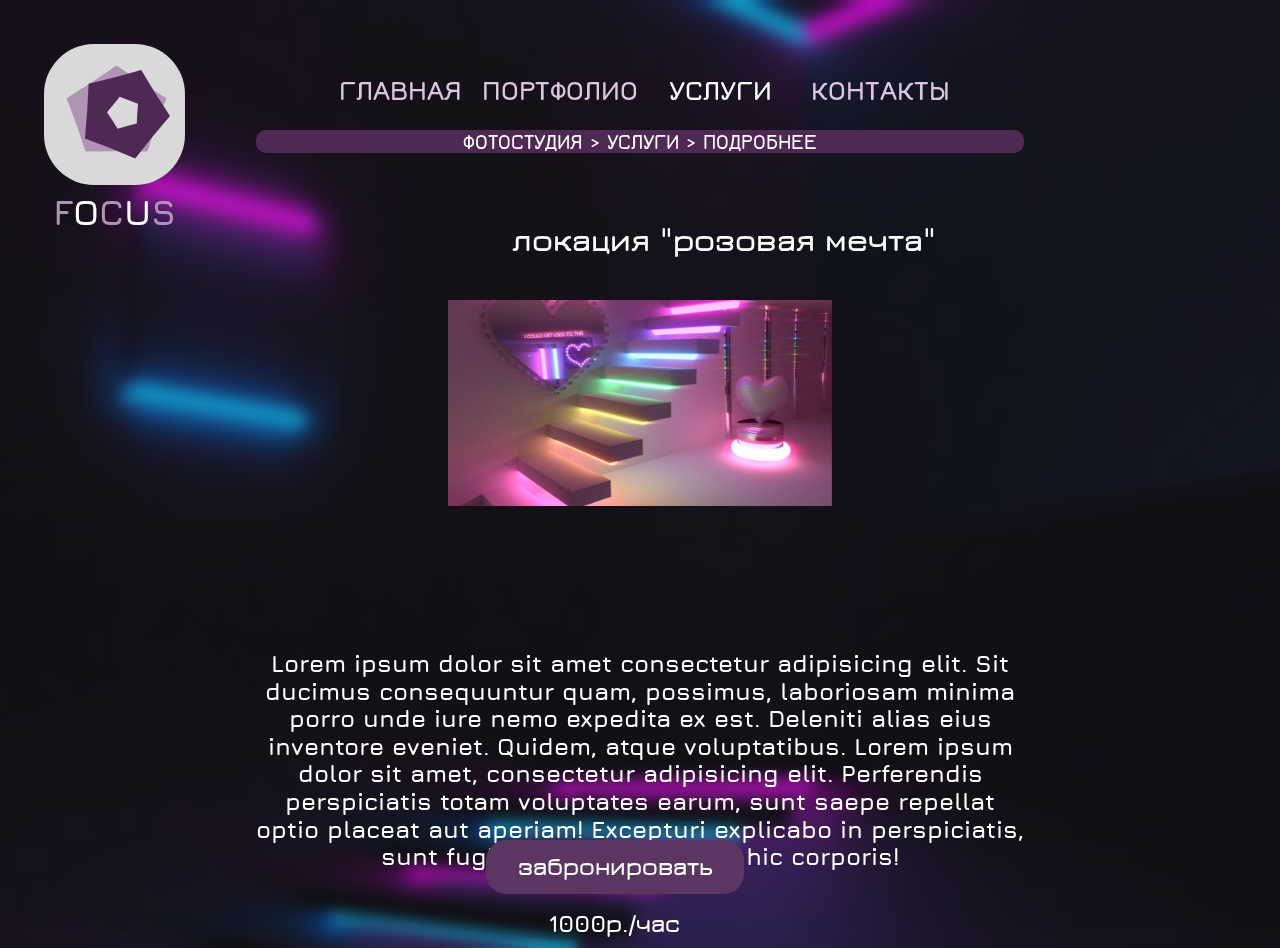
<file: price-6.html>
<!DOCTYPE html>
<html lang="en">
<head>
    <meta charset="UTF-8">
    <meta name="viewport" content="width=device-width, initial-scale=1.0">
    <title>FOCUS</title>
    <link rel="stylesheet" href="./style-7.css">
    <link rel="stylesheet" href="./normalize.css">
</head>
<body>
    <div class="prozrach"></div>
    <header class="header">
        <div>
          <a href="./index.html"><img src="./logo.svg" alt="" class="header__logo"></a>
        <p class="header__logo-text"><span  style="color:#b093b5;font-weight: 700;">F</span><span style="font-weight: 700;">O</span><span style="color:#b093b5;font-weight: 700;">C</span><span style="font-weight: 700;">U</span><span style="color:#b093b5;font-weight: 700;">S</span></p>
    </div>
    <ul class="header__items">
        <li class="header__item"><a href="./index.html" style="color: #dec5e2;">ГЛАВНАЯ</a></li>
    <li class="header__item"><a href="./gallery.html" style="color: #dec5e2;">ПОРТФОЛИО</a></li>
    <li class="header__item"><a href="./price.html" >УСЛУГИ</a></li>
    <li class="header__item"><a href="./contact.html" style="color: #dec5e2;">КОНТАКТЫ</a></li>
    </ul></header>
    <div class="info">ФОТОСТУДИЯ > УСЛУГИ > ПОДРОБНЕЕ</div>
    <h1 style=" text-align: center;font-size: 32px;font-weight: 500;align-items: end; position: absolute; left:40%; top:200px">локация "розовая мечта"</h1>
    <img style=" text-align: center;font-size: 32px;font-weight: 500;align-items: end; position: absolute; left:35%; top:300px;width: 30%;" src="./images-for-price/6.png" alt="location">
    <div style=" text-align: center;font-size: 32px;font-weight: 500;align-items: end; position: absolute; left:20%; top:650px; width: 60%; font-size: 24px;">Lorem ipsum dolor sit amet consectetur adipisicing elit. Sit ducimus consequuntur quam, possimus, 
    laboriosam minima porro unde iure nemo expedita ex est. Deleniti alias eius inventore eveniet. Quidem, atque voluptatibus. Lorem ipsum dolor sit amet, 
    consectetur adipisicing elit. Perferendis perspiciatis totam voluptates earum, sunt saepe repellat optio placeat aut aperiam! Excepturi explicabo in perspiciatis,
     sunt fugiat voluptates natus hic corporis!</div>
     <a style=" text-align: center;font-size: 32px;font-weight: 500;align-items: end; position: absolute; left:38%; top:840px; width: 20%; font-size: 24px;" class="reserve" style=" margin: 20px;cursor: pointer;" onclick="openForm()">забронировать</a>
     <div style=" text-align: center;font-size: 32px;font-weight: 500;align-items: end; position: absolute; left:38%; top:900px; width: 20%; font-size: 24px;" class="block-1"><div style="place-self: center; margin: 10px;">1000р./час</div> 
     <div class="form-popup" id="myForm">
        <form action="#" class="form-container">
          <h1>ЗАБРОНИРОВАТЬ</h1>
      
          <label for="name"><b>Имя</b></label>
          <input type="text" placeholder="Ваше имя" name="name" required>
        
        <label for="email"><b>Почта</b></label>
          <input type="text" placeholder="Ваш е-мейл" name="email" required>
      
          <button type="submit" class="btn"  onclick="closeForm()">Отправить</button>
          <!-- <button type="button" class="btn cancel" onclick="closeForm()">Закрыть</button> -->
        </form>
</body>
<script>function openForm() {
    document.getElementById("myForm").style.display = "block";
  }
  
  function closeForm() {
    document.getElementById("myForm").style.display = "none";
  }</script>
</html>
</file>
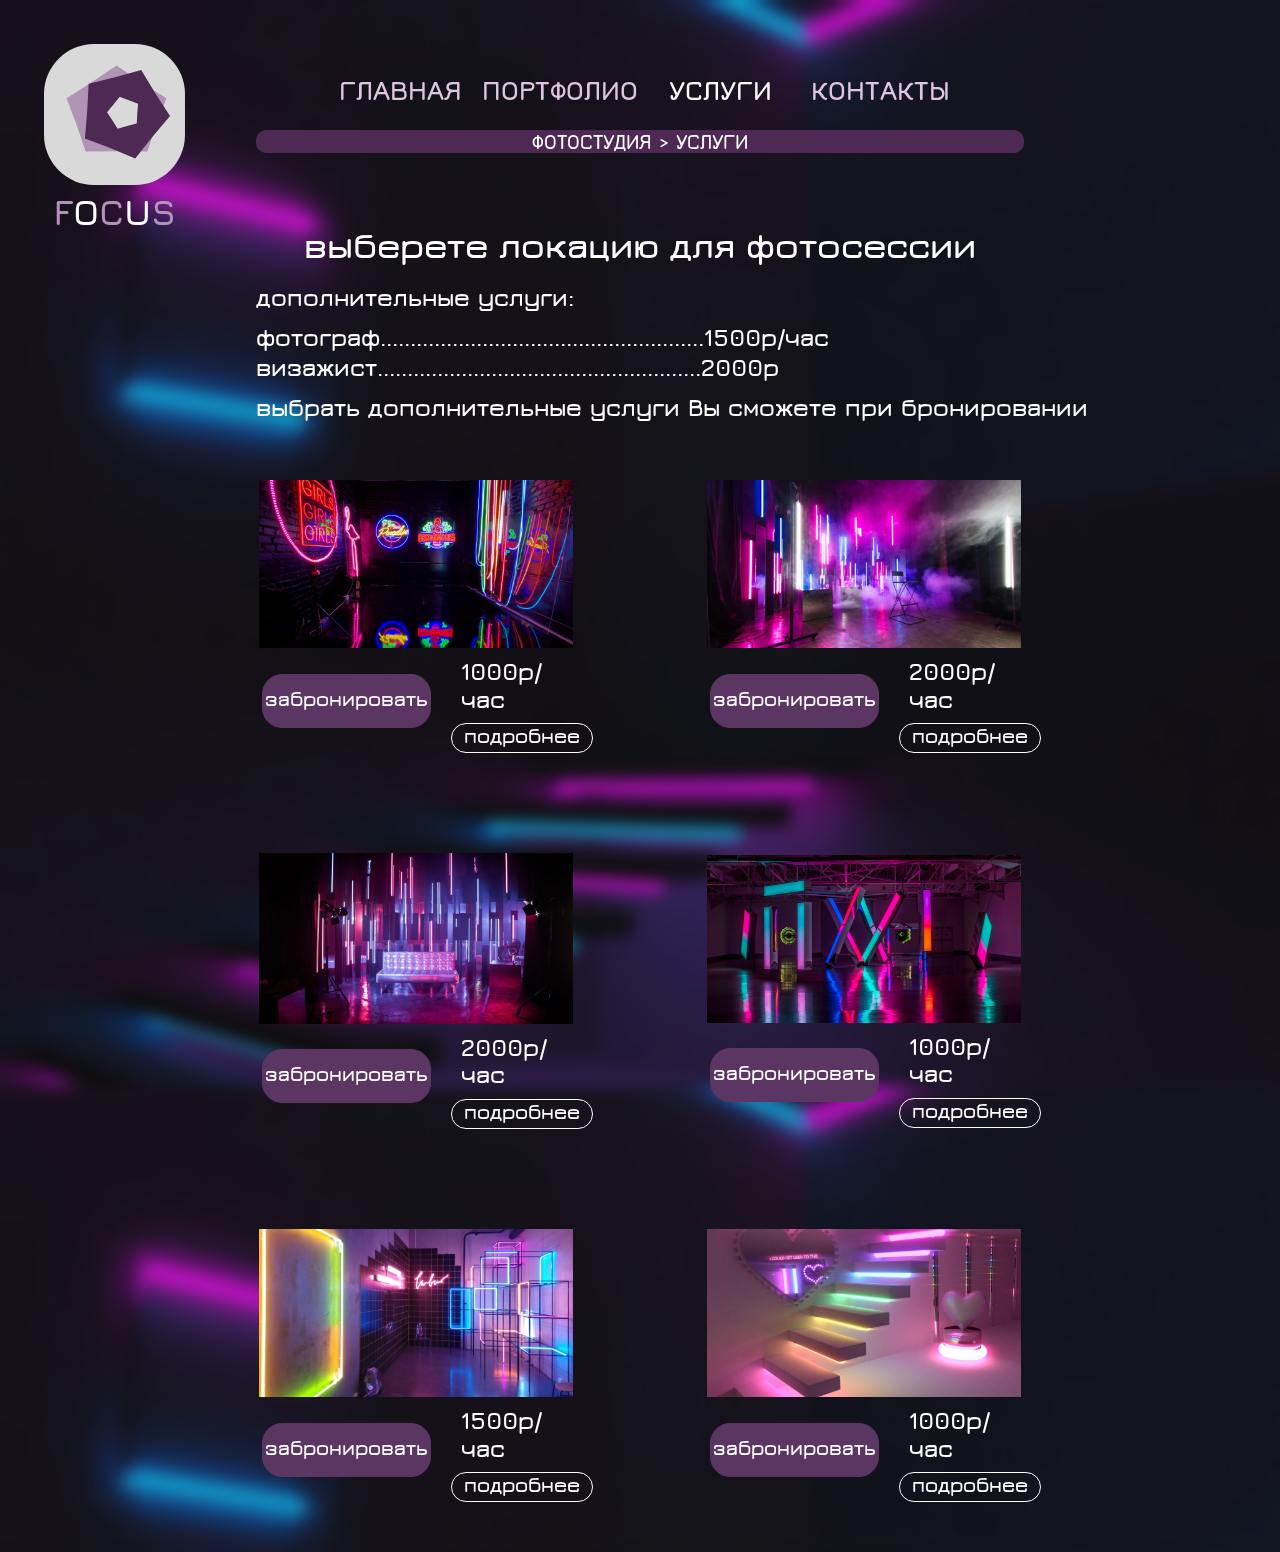
<file: price.html>
<!DOCTYPE html>
<html lang="en">
<head>
    <meta charset="UTF-8">
    <meta name="viewport" content="width=device-width, initial-scale=1.0">
    <title>FOCUS</title>
    <link rel="stylesheet" href="./style-2.css">
    <link rel="stylesheet" href="./normalize.css">
</head>
<body>
    <header class="header">
        <div>
          <a href="./index.html"><img src="./logo.svg" alt="" class="header__logo"></a>
        <p class="header__logo-text"><span  style="color:#b093b5;font-weight: 700;">F</span><span style="font-weight: 700;">O</span><span style="color:#b093b5;font-weight: 700;">C</span><span style="font-weight: 700;">U</span><span style="color:#b093b5;font-weight: 700;">S</span></p>
    </div>
    <ul class="header__items">
        <li class="header__item"><a href="./index.html" style="color: #dec5e2;">ГЛАВНАЯ</a></li>
    <li class="header__item"><a href="./gallery.html" style="color: #dec5e2;">ПОРТФОЛИО</a></li>
    <li class="header__item"><a href="./price.html" >УСЛУГИ</a></li>
    <li class="header__item"><a href="./contact.html" style="color: #dec5e2;">КОНТАКТЫ</a></li>
    </ul></header>
    <div class="info">ФОТОСТУДИЯ > УСЛУГИ</div>
    <div class="prozrach"></div>
    
    <h1 style=" text-align: center;font-size: 36px;font-weight: 500;align-items: end; position: absolute; left:20%; right: 20%; top:200px">выберете локацию для фотосессии</h1>
    <p style="position: absolute; left: 20%; top:260px"> дополнительные услуги:</p>
    <p style="position: absolute; left: 20%; top:300px">фотограф......................................................1500р/час</p>
    <p style="position: absolute; left: 20%; top:330px">визажист......................................................2000р</p>
    <p style="position: absolute; left: 20%; top:370px"> выбрать дополнительные услуги Вы сможете при бронировании</p>

 <div class="price">
<div class="price-1">
    <img src="./images-for-price/1.png" alt="image 1" class="price-1-img">
    <a class="reserve" style=" margin: 20px;cursor: pointer;" onclick="openForm()">забронировать</a>
     <div class="block-1"><div style="place-self: center; margin: 10px;">1000р/час</div> 
     <a href="./price-1.html" class="text" style="justify-self: center; font-size: 20px;border: solid  #FFF 1px;border-radius: 20px; background-color:  transparent; color:white ; font-family: 'Jura';padding-bottom: 5px;cursor: pointer;width: 140px; text-align: center; ">подробнее</a> 
    </div>
      </div>
      <div class="price-1">
        <img src="./images-for-price/2.png" alt="image 1" class="price-1-img">
        <a  class="reserve" style=" margin: 20px;cursor: pointer;" onclick="openForm()">забронировать</a>
         <div class="block-1"><div style="place-self: center; margin: 10px;">2000р/час</div> 
         <a href="./price-2.html" class="text" style="justify-self: center; font-size: 20px;border: solid  #FFF 1px;border-radius: 20px; background-color:  transparent; color:white ; font-family: 'Jura';padding-bottom: 5px;cursor: pointer; width: 140px; text-align: center;">подробнее</a> 
        </div>
          </div>
          <div class="price-1">
            <img src="./images-for-price/3.png" alt="image 1" class="price-1-img">
            <a class="reserve" style=" margin: 20px;cursor: pointer;" onclick="openForm()">забронировать</a>
             <div class="block-1"><div style="place-self: center; margin: 10px;">2000р/час</div> 
             <a href="./price-3.html" class="text" style="justify-self: center; font-size: 20px;border: solid  #FFF 1px;border-radius: 20px; background-color:  transparent; color:white ; font-family: 'Jura';padding-bottom: 5px;cursor: pointer; width: 140px; text-align: center;">подробнее</a> 
            </div>
              </div>
              <div class="price-1">
                <img src="./images-for-price/4.png" alt="image 1" class="price-1-img">
                <a class="reserve" style=" margin: 20px;cursor: pointer;" onclick="openForm()">забронировать</a>
                 <div class="block-1"><div style="place-self: center; margin: 10px;">1000р/час</div> 
                 <a href="./price-4.html" class="text" style="justify-self: center; font-size: 20px;border: solid  #FFF 1px;border-radius: 20px; background-color:  transparent; color:white ; font-family: 'Jura';padding-bottom: 5px;cursor: pointer; width: 140px; text-align: center;">подробнее</a> 
                </div>
                  </div>
                  <div class="price-1">
                    <img src="./images-for-price/5.png" alt="image 1" class="price-1-img">
                    <a class="reserve" style=" margin: 20px;cursor: pointer;" onclick="openForm()">забронировать</a>
                     <div class="block-1"><div style="place-self: center; margin: 10px;">1500р/час</div> 
                     <a href="./price-5.html" class="text" style="justify-self: center; font-size: 20px;border: solid  #FFF 1px;border-radius: 20px; background-color:  transparent; color:white ; font-family: 'Jura';padding-bottom: 5px;cursor: pointer;width: 140px; text-align: center; ">подробнее</a> 
                    </div>
                      </div>
                      <div class="price-1">
                        <img src="./images-for-price/6.png" alt="image 1" class="price-1-img">
                        <a class="reserve" style=" margin: 20px;cursor: pointer;" onclick="openForm()">забронировать</a>
                         <div class="block-1"><div style="place-self: center; margin: 10px;">1000р/час</div> 
                         <a href="./price-6.html" class="text" style="justify-self: center; font-size: 20px;border: solid  #FFF 1px;border-radius: 20px; background-color:  transparent; color:white ; font-family: 'Jura';padding-bottom: 5px;cursor: pointer; width: 140px; text-align: center;">подробнее</a> 
                        </div>
                          </div>
                          
 </div>
 <div class="form-popup" id="myForm">
  <form action="#" class="form-container">
    <h1>ЗАБРОНИРОВАТЬ</h1>

    <label for="name"><b>Имя</b></label>
    <input type="text" placeholder="Ваше имя" name="name" required>
  
  <label for="email"><b>Почта</b></label>
    <input type="text" placeholder="Ваш е-мейл" name="email" required>

    <button type="submit" class="btn"  onclick="closeForm()">Отправить</button>
    <!-- <button type="button" class="btn cancel" onclick="closeForm()">Закрыть</button> -->
  </form>
</div>
</body>
<script>function openForm() {
  document.getElementById("myForm").style.display = "block";
}

function closeForm() {
  document.getElementById("myForm").style.display = "none";
}</script>
</html>
</file>
<file: style.css>
body{
  padding: 0;
  margin: 0;
  background-image: url("./background.png");
  background-size: 100%;
  background-repeat: no-repeat;
  background-attachment: local; 
  /* background-position: right; */
  -o-object-fit: cover;
     object-fit: cover;

  
      
  
 color: white;
 width: 100%;

font-family: 'Jura';
font-size: 24px;
font-style: normal;
font-weight: 400;


}
@font-face{
  font-family: "Jura";
  font-weight: 300;
  src: local("Jura"),
  url("./fonts/Jura-Bold.woff2"),
  format("woff2"),
  url("./fonts/Jura-Bold.woff"),
  format("woff"),
  url("./fonts/Jura-Medium.woff2"),
  format("woff2"),
  url("./fonts/Jura-Medium.woff"),
  format("woff"),
  url("./fonts/Jura-Light.woff2"),
  format("woff2"),
  url("./fonts/Jura-Light.woff"),
  format("woff"),
}

/* .background{
position: absolute;
z-index: -1;
} */
a{
text-decoration: none;
color: white;
}
ul{
-webkit-margin-before: 0;
        margin-block-start: 0;
-webkit-margin-after: 0;
        margin-block-end: 0;
-webkit-margin-start: 0px;
        margin-inline-start: 0px;
-webkit-margin-end: 0px;
        margin-inline-end: 0px;
-webkit-padding-start: 0;
        padding-inline-start: 0;
}
.header__items{
position: absolute;
display: -ms-grid;
display: grid;
-ms-grid-columns: 1fr 1fr 1fr 1fr;
grid-template-columns: 1fr 1fr 1fr 1fr;
margin-top: 74px;

right: 25%;
left: 25%;
list-style-type: none;
color: #FFF;

font-size: 28px;

}
.header__item{
-ms-grid-row-align: center;
-ms-grid-column-align: center;
place-self: center;
}
.header{
  font-size: 24px;
font-style: normal;
font-weight: 500;

  display: -ms-grid;

  display: grid;
  -ms-grid-columns: 1fr 4fr ;
  grid-template-columns: 1fr 4fr ;
}
  .header__logo{
      margin-left: 44px;
      margin-top: 44px;
  }
  .header__logo-text{
    
      width: 180px;
      margin: 0;
      margin-left: 24px;
      text-align: center;
      padding: 0;
  } 
  .info{
      position: absolute;
      right: 20%;
      left: 20%;
      top: 130px;
     /* padding-top: 20px; */
     padding-left: 40px;
     padding-right: 40px;
     /* padding-bottom: 30px; */
border-radius: 10px;
     background: #4D2953;
text-align: center;
font-size: 20px;
  }
  .info-1{
    position: absolute;
    right: 20%;
    left: 20%;
    top: 195px;
   /* padding-top: 20px; */
   padding-left: 40px;
   padding-right: 40px;
   /* padding-bottom: 30px; */

  
text-align: center;
}

  .slideshow-container {
     
      -webkit-filter: brightness(130%);
     
              filter: brightness(130%);
      width: 985px;
      height: 377px;
    }
 
    /* The dots/bullets/indicators */
    .dot {
      height: 15px;
      width: 15px;

      /* margin: 0 2px; */
      background-color: #B093B5;
      border-radius: 50%;
      display: inline-block;
      -webkit-transition: background-color 0.6s ease;
      -o-transition: background-color 0.6s ease;
      transition: background-color 0.6s ease;
    }
    
    .active {
      background-color: #9A54A6;
    }
    
    /* Fading animation */
    .fade {
      -webkit-animation-name: fade;
      -webkit-animation-duration: 1.5s;
      animation-name: fade;
      animation-duration: 1.5s;    
    }
    .slideshow-container-2, .slideshow-container-1 {
      /* max-width: 1000px; */
      position: relative;    
     float: left;
     overflow: hidden;
    }
   
    .mySlides-1,.mySlides-2{
      -webkit-filter: brightness(30%);
              filter: brightness(30%);
      top: 309px;
      
    }
    .slider-123{
       margin-top: 40px;
      display: -ms-grid;
      display: grid;
      -ms-grid-columns: 1fr 30px 1fr 30px 1fr;
      grid-template-columns: 1fr 1fr 1fr;
      gap: 30px;
     
    }
    .back-black{
     margin-left: 15%;
     margin-right: 15%;
     margin-top: 40px;
     width: auto;
     height: 1920px;
     background: -webkit-gradient(linear, left top, left bottom, from(#131116), to(#000));
     background: -o-linear-gradient(top, #131116 0%, #000 100%);
     background: linear-gradient(180deg, #131116 0%, #000 100%);
    }
    .back-white{
      position: absolute;
      z-index: -2;
      top: 770px;
      width: 100%;
      height: 1536px;
      background: -webkit-gradient(linear, left top, left bottom, color-stop(18.82%, #0B0715), to(#FFF));
      background: -o-linear-gradient(top, #0B0715 18.82%, #FFF 100%);
      background: linear-gradient(180deg, #0B0715 18.82%, #FFF 100%);
    }
    .prozrach{
      position: fixed;
      top: 0;
      left: 0;
      width: 100%;
      height: 100%;
       z-index: -1;
        /* height: 100vh; */
        height: 3200px;
      
        background: rgba(60, 59, 59, 0.20);
-webkit-backdrop-filter: blur(7.5px);
        backdrop-filter: blur(7.5px);}
    /* -------------------- */
    .section-1{
     
      position: absolute;
      top: 850px;
      left:20%;
      right:20%;
      /* left: 15%; */
      -webkit-box-align: center;
          -ms-flex-align: center;
              align-items: center;
/* max-width: 1300px; */
      /* width: 60%; */
      display: -ms-grid;
      display: grid;
      font-weight: 200;
      /*  repeat(auto-fit, minmax(320px, 1fr)) */
      /* grid-template-columns: repeat(auto-fit, minmax(320px, 1fr)); */
      -ms-grid-columns: minmax(255px, 300px)  auto minmax(255px, 300px);
      grid-template-columns: minmax(255px, 300px)  auto minmax(255px, 300px);
      /* grid-template-columns: 255px auto 255px; */
      /* grid-template-rows: auto auto auto; */
      /* grid-auto-flow: row dense; */
      /* padding: 10px; */
      /* align-content: center; */
      /* justify-content: center; */
      text-align: center;
      
    }
    .section-1_items{
      font-weight:lighter;
      font-size: 20px;
    }
    .section-1_text{
      font-weight: 400;
      font-size: 32px;
      margin:0;
    }
    .imj{
      -ms-grid-row-align: center;
      -ms-grid-column-align: center;
      place-self: center;
      width: 80%;
      height: 80%;
      -o-object-fit: contain;
         object-fit: contain; 
    }
.text-1-container{
left: 25%;
right: 25%;
top: 1570px;
width: 50%;
position: absolute;
display: -ms-grid;
display: grid;
-ms-grid-columns: 1fr;
grid-template-columns: 1fr;
border-bottom: solid white 1px;
}
.text-1{
-ms-grid-row-align: center;
-ms-grid-column-align: center;
place-self: center;
font-size: 36px;
padding-bottom: 50px;

}
.text-2-container{
left: 25%;
right: 25%;
top: 1770px;
width: 50%;
position: absolute;
display: -ms-grid;
display: grid;
-ms-grid-columns: 1fr;
grid-template-columns: 1fr;
}
.text-2{
-ms-grid-row-align: center;
-ms-grid-column-align: center;
place-self: center;
font-size: 36px;
padding-bottom: 50px;
padding-top: 50px;
}
.section-2{
left: 20%;
right: 20%;
top: 1930px;
width: 60%;
position: absolute;
display: -ms-grid;
display: grid;
-ms-grid-columns: 1fr 1fr;
grid-template-columns: 1fr 1fr; 
text-align: center;
}
.section-2_items{
display: -ms-grid;
display: grid;
-ms-grid-columns: 1fr;
grid-template-columns: 1fr;
-ms-grid-rows: 1fr 1fr;
grid-template-rows: 1fr 1fr;
padding-bottom: 50px;
padding-top: 50px; 
}
.section-2_items > *:nth-child(1){
  -ms-grid-row: 1;
  -ms-grid-column: 1; 
}
.section-2_items > *:nth-child(2){
  -ms-grid-row: 2;
  -ms-grid-column: 1; 
}
.section-2_items-text{
font-weight: 100;
-webkit-box-align: end;
    -ms-flex-align: end;
        align-items: end;
}
.section-2_items-img{
max-width: 100px;
-ms-grid-row-align: center;
-ms-grid-column-align: center;
place-self: center;
} 
.sectoin-2_change-items{
margin-top: 40px;
}
span{  
font-size: 36px;
font-weight: 400;
}
footer{
left: 25%;
right: 25%;
top: 2730px;
width: 70%;
position: absolute;
color: #000;
font-weight: 300;

}


img {
-webkit-transition: 0.5s;
-o-transition: 0.5s;
transition: 0.5s; /* Время эффекта */

}
img:hover {
-webkit-transform: scale(1.2);
    -ms-transform: scale(1.2);
        transform: scale(1.2); /* Увеличиваем масштаб */}
</file>
<file: style-3.css>
body{
  padding: 0;
  margin: 0;
  background-image: url("./background.png");
  background-size: 100%;
  background-repeat: repeat;
  background-attachment: local; 
  /* background-position: right; */
  -o-object-fit: cover;
     object-fit: cover;
  overflow-y:scroll;
 color: white;
 width: 100%;

font-family: 'Jura';
font-size: 24px;
font-style: normal;
font-weight: 400;
}
/* .background{
position: absolute;
z-index: -1;
} */
a{
text-decoration: none;
color: white;
}
@font-face{
  font-family: "Jura";
  font-weight: 300;
  src: local("Jura"),
  url("./fonts/Jura-Bold.woff2"),
  format("woff2"),
  url("./fonts/Jura-Bold.woff"),
  format("woff"),
  url("./fonts/Jura-Medium.woff2"),
  format("woff2"),
  url("./fonts/Jura-Medium.woff"),
  format("woff"),
  url("./fonts/Jura-Light.woff2"),
  format("woff2"),
  url("./fonts/Jura-Light.woff"),
  format("woff"),
}
ul{
-webkit-margin-before: 0;
        margin-block-start: 0;
-webkit-margin-after: 0;
        margin-block-end: 0;
-webkit-margin-start: 0px;
        margin-inline-start: 0px;
-webkit-margin-end: 0px;
        margin-inline-end: 0px;
-webkit-padding-start: 0;
        padding-inline-start: 0;
}
.header__items{
position: absolute;
display: -ms-grid;
display: grid;
-ms-grid-columns: 1fr 1fr 1fr 1fr;
grid-template-columns: 1fr 1fr 1fr 1fr;
margin-top: 74px;

right: 25%;
left: 25%;
list-style-type: none;
color: #FFF;

font-size: 28px;

}
.header__item{
-ms-grid-row-align: center;
-ms-grid-column-align: center;
place-self: center;
}
.header{
  font-size: 24px;
font-style: normal;
font-weight: 500;

  display: -ms-grid;

  display: grid;
  -ms-grid-columns: 1fr 4fr ;
  grid-template-columns: 1fr 4fr ;
}
  .header__logo{
      margin-left: 44px;
      margin-top: 44px;
  }
  .header__logo-text{
    
      width: 180px;
      margin: 0;
      margin-left: 24px;
      text-align: center;
      padding: 0;
  } 
  .info{
      position: absolute;
      right: 20%;
      left: 20%;
      top: 130px;
     /* padding-top: 20px; */
     padding-left: 40px;
     padding-right: 40px;
     /* padding-bottom: 30px; */
     border-radius: 10px;
     background: #4D2953;
text-align: center;
font-size: 20px;
  }
  .info-1{
    position: absolute;
    right: 20%;
    left: 20%;
    top: 195px;
   /* padding-top: 20px; */
   padding-left: 40px;
   padding-right: 40px;
   /* padding-bottom: 30px; */
text-align: center;
}
  .prozrach{
      position: fixed;
            top: 0;
            left: 0;
            width: 100%;
            height: 100%;
       z-index: -1;
        /* height: 100vh; */
        height: 3200px;
      
        background: rgba(60, 59, 59, 0.20);
-webkit-backdrop-filter: blur(7.5px);
        backdrop-filter: blur(7.5px);}
span{  
  font-size: 36px;
  font-weight: 400;
  }
  .contacts_items{
/* display: grid;
grid-template-columns: 1fr 1fr 1fr; */
-ms-grid-row-align: center ;
-ms-grid-column-align: center ;
place-self: center ;
text-align: center;

  }
  .contacts{
    /* width: 380px;
    height: 657px; */
    width: 20%;
    height: 60%;
    background: rgba(217, 217, 217, 0.11);
    row-gap: 40px;
    top:250px;
    position: absolute;
    left: 60%;
display: -ms-grid;
display: grid;
-ms-grid-columns: 1fr;
grid-template-columns: 1fr;
  }
  .contacts_items-icons{
    display: -ms-grid;
    display: grid;
    -ms-grid-columns: 1fr 30px 1fr 30px 1fr;
    grid-template-columns: 1fr 1fr 1fr;
    -webkit-column-gap: 30px;
       -moz-column-gap: 30px;
            column-gap: 30px;
  }
  .contacts_items-img{
    -ms-grid-row-align: center;
    -ms-grid-column-align: center;
    place-self: center;
  }
  .map{ 
    top:340px;
    position: absolute;
    left: 20%;
    display: -ms-grid;
    display: grid;
    -ms-grid-columns: 1fr;
    grid-template-columns: 1fr;

  }
  
  .on-map{
    -ms-grid-row-align: center;
    -ms-grid-column-align: center;
    place-self: center;
    text-align: center;
  }

  img {
  
    -webkit-transition: 0.5s;
  
    -o-transition: 0.5s;
  
    transition: 0.5s; /* Время эффекта */
   }
   img:hover {
    -webkit-transform: scale(1.2);
        -ms-transform: scale(1.2);
            transform: scale(1.2); /* Увеличиваем масштаб */}
</file>
<file: style-1.css>
body{
  padding: 0;
  margin: 0;
  background-image: url("./background.png");
  background-size: 100%;
  background-repeat: repeat;
  background-attachment: local; 
  /* background-position: right; */
  -o-object-fit: cover;
     object-fit: cover;
   
 color: white;
 width: 100%;

font-family: 'Jura';
font-size: 24px;
font-style: normal;
font-weight: 400;
}
/* .background{
position: absolute;
z-index: -1;
} */
a{
text-decoration: none;
color: white;
}
@font-face{
  font-family: "Jura";
  font-weight: 300;
  src: local("Jura"),
  url("./fonts/Jura-Bold.woff2"),
  format("woff2"),
  url("./fonts/Jura-Bold.woff"),
  format("woff"),
  url("./fonts/Jura-Medium.woff2"),
  format("woff2"),
  url("./fonts/Jura-Medium.woff"),
  format("woff"),
  url("./fonts/Jura-Light.woff2"),
  format("woff2"),
  url("./fonts/Jura-Light.woff"),
  format("woff"),
}
ul{
-webkit-margin-before: 0;
        margin-block-start: 0;
-webkit-margin-after: 0;
        margin-block-end: 0;
-webkit-margin-start: 0px;
        margin-inline-start: 0px;
-webkit-margin-end: 0px;
        margin-inline-end: 0px;
-webkit-padding-start: 0;
        padding-inline-start: 0;
}
.header__items{
position: absolute;
display: -ms-grid;
display: grid;
-ms-grid-columns: 1fr 1fr 1fr 1fr;
grid-template-columns: 1fr 1fr 1fr 1fr;
margin-top: 74px;

right: 25%;
left: 25%;
list-style-type: none;
color: #FFF;

font-size: 28px;

}
/* span{  
  font-size: 36px;
  font-weight: 400;
  } */
.header__item{
-ms-grid-row-align: center;
-ms-grid-column-align: center;
place-self: center;
}
.header{
  font-size: 24px;
font-style: normal;
font-weight: 500;

  display: -ms-grid;

  display: grid;
  -ms-grid-columns: 1fr 4fr ;
  grid-template-columns: 1fr 4fr ;
}
  .header__logo{
      margin-left: 44px;
      margin-top: 44px;
  }
  .header__logo-text{
    
      width: 180px;
      margin: 0;
      margin-left: 24px;
      text-align: center;
      padding: 0;
  } 
  .info{
    position: absolute;
    right: 20%;
    left: 20%;
    top: 130px;
   /* padding-top: 20px; */
   padding-left: 40px;
   padding-right: 40px;
   /* padding-bottom: 30px; */
   border-radius: 10px;
   background: #4D2953;
text-align: center;
font-size: 20px;
}
  .info-1{
    position: absolute;
    right: 20%;
    left: 20%;
    top: 270px;
   /* padding-top: 20px; */
   padding-left: 40px;
   padding-right: 40px;
   /* padding-bottom: 30px; */

  
text-align: center;
}
  .prozrach{
    position: fixed;
    top: 0;
    left: 0;
    width: 100%;
    height: 100%;
     z-index: -1;
      /* height: 100vh; */
      height: 3200px;
    
      background: rgba(60, 59, 59, 0.20);
-webkit-backdrop-filter: blur(7.5px);
      backdrop-filter: blur(7.5px);}

.gallery {
    display: -ms-grid;
    display: grid;
    -ms-grid-columns: auto auto auto auto auto;
    grid-template-columns: auto auto auto auto auto;
    /* grid-template-rows: 1fr 1fr 1fr 1fr ; */
    
    position: absolute;
    top: 350px;
   left: 10%;
   right: 10%;
}
  .gallery__item--1{
      -ms-grid-column: 1;
      -ms-grid-column-span: 3;
      grid-column: 1/4;
     
      }
      .gallery__item--2{
-ms-grid-column: 4;
-ms-grid-column-span: 2;
grid-column: 4/6;
         
}
.gallery__item--3{
-ms-grid-column: 1;
-ms-grid-column-span: 2;
grid-column: 1/3;
 -ms-grid-row: 2;
 -ms-grid-row-span: 2;
 grid-row: 2/4;
             
}
.gallery__item--4{
-ms-grid-column: 3;
-ms-grid-column-span: 3;
grid-column: 3/6;
                 }
  .gallery__item--5{
     -ms-grid-column: 3;
     -ms-grid-column-span: 3;
     grid-column: 3/6; 
 }
.gallery__item--6{
  -ms-grid-column: 1;
  -ms-grid-column-span: 5;
  grid-column: 1/6;
  /* grid-column: ; */
                         
 }
 .gallery__item--7{
  -ms-grid-column: 1;
  -ms-grid-column-span: 2;
  grid-column: 1/3; 
  -ms-grid-row: 5; 
  -ms-grid-row-span: 2; 
  grid-row: 5/7;
 
  }
  .gallery__item--8{
      -ms-grid-column: 3;
      -ms-grid-column-span: 3;
      grid-column: 3/6; 
     
      }
.gallery__item--9{
 -ms-grid-column: 3;
 -ms-grid-column-span: 3;
 grid-column: 3/6; 
      }
 
  
.gallery__img {
  
   width: 100%;
  height: auto;
  /* object-fit: cover; */
}
span{  
font-size: 36px;
font-weight: 400;
}
img {
  -webkit-transition: 0.5s;
  -o-transition: 0.5s;
  transition: 0.5s; /* Время эффекта */
 }
 img:hover {
  -webkit-transform: scale(1.2);
      -ms-transform: scale(1.2);
          transform: scale(1.2); /* Увеличиваем масштаб */}
</file>
<file: style-7.css>
body{
  padding: 0;
  margin: 0;
  background-image: url("./background.png");
  background-size: 100%;
  background-repeat: repeat;
  background-attachment: local; 
  /* background-position: right; */
  -o-object-fit: cover;
     object-fit: cover;
  overflow-y:scroll;
   
 color: white;
 width: 100%;

font-family: 'Jura';
font-size: 24px;
font-style: normal;
font-weight: 400;
}
@font-face{
  font-family: "Jura";
  font-weight: 300;
  src: local("Jura"),
  url("./fonts/Jura-Bold.woff2"),
  format("woff2"),
  url("./fonts/Jura-Bold.woff"),
  format("woff"),
  url("./fonts/Jura-Medium.woff2"),
  format("woff2"),
  url("./fonts/Jura-Medium.woff"),
  format("woff"),
  url("./fonts/Jura-Light.woff2"),
  format("woff2"),
  url("./fonts/Jura-Light.woff"),
  format("woff"),
}
.prozrach{
  position: fixed;
        top: 0;
        left: 0;
        width: 100%;
        height: 100%;
   z-index: -1;
    /* height: 100vh; */
    height: 3200px;
  
    background: rgba(60, 59, 59, 0.20);
-webkit-backdrop-filter: blur(7.5px);
      backdrop-filter: blur(7.5px);}
span{  
font-size: 36px;
font-weight: 400;
}
ul{
  -webkit-margin-before: 0;
          margin-block-start: 0;
  -webkit-margin-after: 0;
          margin-block-end: 0;
  -webkit-margin-start: 0px;
          margin-inline-start: 0px;
  -webkit-margin-end: 0px;
          margin-inline-end: 0px;
  -webkit-padding-start: 0;
          padding-inline-start: 0;
}
.header__items{
  position: absolute;
display: -ms-grid;
display: grid;
-ms-grid-columns: 1fr 1fr 1fr 1fr;
grid-template-columns: 1fr 1fr 1fr 1fr;
margin-top: 74px;

right: 25%;
left: 25%;
list-style-type: none;
color: #FFF;

font-size: 28px;

}
.header__item{
  -ms-grid-row-align: center;
  -ms-grid-column-align: center;
  place-self: center;
}
 .header{
    font-size: 24px;
font-style: normal;
font-weight: 500;

    display: -ms-grid;

    display: grid;
    -ms-grid-columns: 1fr 4fr ;
    grid-template-columns: 1fr 4fr ;
 }
    .header__logo{
        margin-left: 44px;
        margin-top: 44px;
    }
    .header__logo-text{
      
        width: 180px;
        margin: 0;
        margin-left: 24px;
        text-align: center;
        padding: 0;
    } 
    a{
      text-decoration: none;
      color: white;
    }
    .info{
      position: absolute;
      right: 20%;
      left: 20%;
      top: 130px;
     /* padding-top: 20px; */
     padding-left: 40px;
     padding-right: 40px;
     /* padding-bottom: 30px; */
     border-radius: 10px;
     background: #4D2953;
    text-align: center;
    font-size: 20px;
    }
    .reserve{
      font-size: 20px;
      -ms-grid-row-align: center;
          align-self: center;
  
      /* place-self: center; */
      width: 80%;
      -ms-grid-column: 1;
      -ms-grid-column-span: 3;
      grid-column: 1/4;
      color: #FFF;
      background-color: #5C3663;
      border: solid  #5C3663 1px;
      
      border-radius: 20px;
      height: 40px;
      font-family: 'Jura';
      padding-top: 12px;
      text-align: center;
      
    }
    .block-1{
      -ms-grid-column: 4;
      -ms-grid-column-span: 2;
      grid-column: 4/6;
      display: -ms-grid;
      display: grid;
      /* grid-column: 2fr 1fr; */
      -ms-grid-row-align: center;
          align-self: center;
      -ms-grid-column-align: start;
          justify-self: start;
      
    }
    .reserve:hover {
      background-color:  #8d5297;
    }
    .form-popup {
      display: none;
      position: fixed;
     
      top:30%;
      right: 40%;
      /* border: 3px solid #f1f1f1; */
      z-index: 9;
      
    }
    
    .form-container {
      max-width: 400px;
      padding: 10px;
      background-color:  #8d5297;
      
    }
    
    .form-container input[type=text], .form-container input[type=password] {
      width: 80%;
      padding: 15px;
      margin: 5px 0 22px 0;
      border: none;
      background: #f1f1f1;
    }
    
    .form-container input[type=text]:focus, .form-container input[type=password]:focus {
      background-color: #ddd;
      outline: none;
    }
    
    .form-container .btn {
      background-color: #8ec24b;
      color: white;
      padding: 16px 20px;
      border: none;
      cursor: pointer;
      width: 100%;
      margin-bottom:10px;
      opacity: 0.8;
      font-size: 15px;
      font-weight: bold;
    }
    
  
    
    .form-container .btn:hover, .open-button:hover {
      opacity: 1;
    }
    img {
  
      -webkit-transition: 0.5s;
  
      -o-transition: 0.5s;
  
      transition: 0.5s; /* Время эффекта */
     }
     img:hover {
      -webkit-transform: scale(1.2);
          -ms-transform: scale(1.2);
              transform: scale(1.2); /* Увеличиваем масштаб */}
</file>
<file: style-2.css>
a{
  text-decoration: none;
  color: white;
}
body{
    padding: 0;
    margin: 0;
    background-image: url("./background.png");
    background-size: 100%;
    background-repeat: repeat;
    background-attachment: local; 
    /* background-position: right; */
    -o-object-fit: cover;
       object-fit: cover;
     
   color: white;
   width: 100%;
  
  font-family: 'Jura';
  font-size: 24px;
  font-style: normal;
  font-weight: 400;
}
/* .background{
  position: absolute;
  z-index: -1;
} */
@font-face{
  font-family: "Jura";
  font-weight: 300;
  src: local("Jura"),
  url("./fonts/Jura-Bold.woff2"),
  format("woff2"),
  url("./fonts/Jura-Bold.woff"),
  format("woff"),
  url("./fonts/Jura-Medium.woff2"),
  format("woff2"),
  url("./fonts/Jura-Medium.woff"),
  format("woff"),
  url("./fonts/Jura-Light.woff2"),
  format("woff2"),
  url("./fonts/Jura-Light.woff"),
  format("woff"),
}
.info{
  position: absolute;
  right: 20%;
  left: 20%;
  top: 130px;
 /* padding-top: 20px; */
 padding-left: 40px;
 padding-right: 40px;
 /* padding-bottom: 30px; */
 border-radius: 10px;
 background: #4D2953;
text-align: center;
font-size: 20px;
}
.info-1{
  position: absolute;
  right: 20%;
  left: 20%;
  top: 180px;
 /* padding-top: 20px; */
 padding-left: 40px;
 padding-right: 40px;
 /* padding-bottom: 30px; */


text-align: center;
}
ul{
  -webkit-margin-before: 0;
          margin-block-start: 0;
  -webkit-margin-after: 0;
          margin-block-end: 0;
  -webkit-margin-start: 0px;
          margin-inline-start: 0px;
  -webkit-margin-end: 0px;
          margin-inline-end: 0px;
  -webkit-padding-start: 0;
          padding-inline-start: 0;
}
.header__items{
  position: absolute;
display: -ms-grid;
display: grid;
-ms-grid-columns: 1fr 1fr 1fr 1fr;
grid-template-columns: 1fr 1fr 1fr 1fr;
margin-top: 74px;

right: 25%;
left: 25%;
list-style-type: none;
color: #FFF;

font-size: 28px;

}
.header__item{
  -ms-grid-row-align: center;
  -ms-grid-column-align: center;
  place-self: center;
}
 .header{
    font-size: 24px;
font-style: normal;
font-weight: 500;

    display: -ms-grid;

    display: grid;
    -ms-grid-columns: 1fr 4fr ;
    grid-template-columns: 1fr 4fr ;
 }
    .header__logo{
        margin-left: 44px;
        margin-top: 44px;
    }
    .header__logo-text{
      
        width: 180px;
        margin: 0;
        margin-left: 24px;
        text-align: center;
        padding: 0;
    } 
    
    .prozrach{
        position: absolute;
        z-index: -1;
        top:0;
        width: 100%;
        height: 1230px;
        /* height: 100%; */
        background: rgba(60, 59, 59, 0.20);
-webkit-backdrop-filter: blur(7.5px);
        backdrop-filter: blur(7.5px);}
.prozrach{
  position: fixed;
  top: 0;
  left: 0;
  width: 100%;
  height: 100%;
   z-index: -1;
    /* height: 100vh; */
    height: 3200px;
  
    background: rgba(60, 59, 59, 0.20);
-webkit-backdrop-filter: blur(7.5px);
        backdrop-filter: blur(7.5px);}

.price{
  width: 70%;
  -ms-grid-row-align: center;
  -ms-grid-column-align: center;
  place-self: center;
  display: -ms-grid;
  display: grid;
  place-self: center;
  -ms-grid-columns: 1fr 1fr;
  grid-template-columns: 1fr 1fr;
  position: absolute;
  left:15%;
  right:15%;
  top: 430px;
  

 
  
}
.price-1,.price-2,.price-3,.price-4,.price-5,.price-6{
  display: -ms-grid;
  display: grid;
  
  -ms-grid-columns: 1fr 1fr 1fr 1fr 1fr;
  
  grid-template-columns: 1fr 1fr 1fr 1fr 1fr;
  -ms-grid-row-align: center;
  -ms-grid-column-align: center;
  place-self: center;
  margin: 50px;
 /* padding: 30px; */
 
}
.price-1-img,.price-2-img,.price-3-img,.price-4-img,.price-5-img,.price-6-img{
 /* width: 100%; */
 -ms-grid-row-align: center;
 -ms-grid-column-align: center;
 place-self: center;
 
 width: 90%;
 -ms-grid-column: 1;
 -ms-grid-column-span: 5;
 grid-column: 1/6;
 height: auto;
 -o-object-fit: contain;
    object-fit: contain;
 
}
span{  
  font-size: 36px;
  font-weight: 400;
  }
  .reserve{
    font-size: 20px;
    -ms-grid-row-align: center;
        align-self: center;

    /* place-self: center; */
    width: 80%;
    -ms-grid-column: 1;
    -ms-grid-column-span: 3;
    grid-column: 1/4;
    color: #FFF;
    background-color: #5C3663;
    border: solid  #5C3663 1px;
    
    border-radius: 20px;
    height: 40px;
    font-family: 'Jura';
    padding-top: 12px;
    text-align: center;
    
  }
  .block-1{
    -ms-grid-column: 4;
    -ms-grid-column-span: 2;
    grid-column: 4/6;
    display: -ms-grid;
    display: grid;
    /* grid-column: 2fr 1fr; */
    -ms-grid-row-align: center;
        align-self: center;
    -ms-grid-column-align: start;
        justify-self: start;
    
  }
  .reserve:hover {
    background-color:  #8d5297;
  }
  .text:hover {
    background-color:  #549752;
  }

  .form-popup {
    display: none;
    position: fixed;
   
    top:30%;
    right: 40%;
    /* border: 3px solid #f1f1f1; */
    z-index: 9;
    
  }
  
  .form-container {
    max-width: 400px;
    padding: 10px;
    background-color:  #8d5297;
    
  }
  
  .form-container input[type=text], .form-container input[type=password] {
    width: 80%;
    padding: 15px;
    margin: 5px 0 22px 0;
    border: none;
    background: #f1f1f1;
  }
  
  .form-container input[type=text]:focus, .form-container input[type=password]:focus {
    background-color: #ddd;
    outline: none;
  }
  
  .form-container .btn {
    background-color: #8ec24b;
    color: white;
    padding: 16px 20px;
    border: none;
    cursor: pointer;
    width: 100%;
    margin-bottom:10px;
    opacity: 0.8;
    font-size: 15px;
    font-weight: bold;
  }
  

  
  .form-container .btn:hover, .open-button:hover {
    opacity: 1;
  }
  img {
    
    -webkit-transition: 0.5s;
    
    -o-transition: 0.5s;
    
    transition: 0.5s; /* Время эффекта */
   }
   img:hover {
    -webkit-transform: scale(1.2);
        -ms-transform: scale(1.2);
            transform: scale(1.2); /* Увеличиваем масштаб */}
</file>
